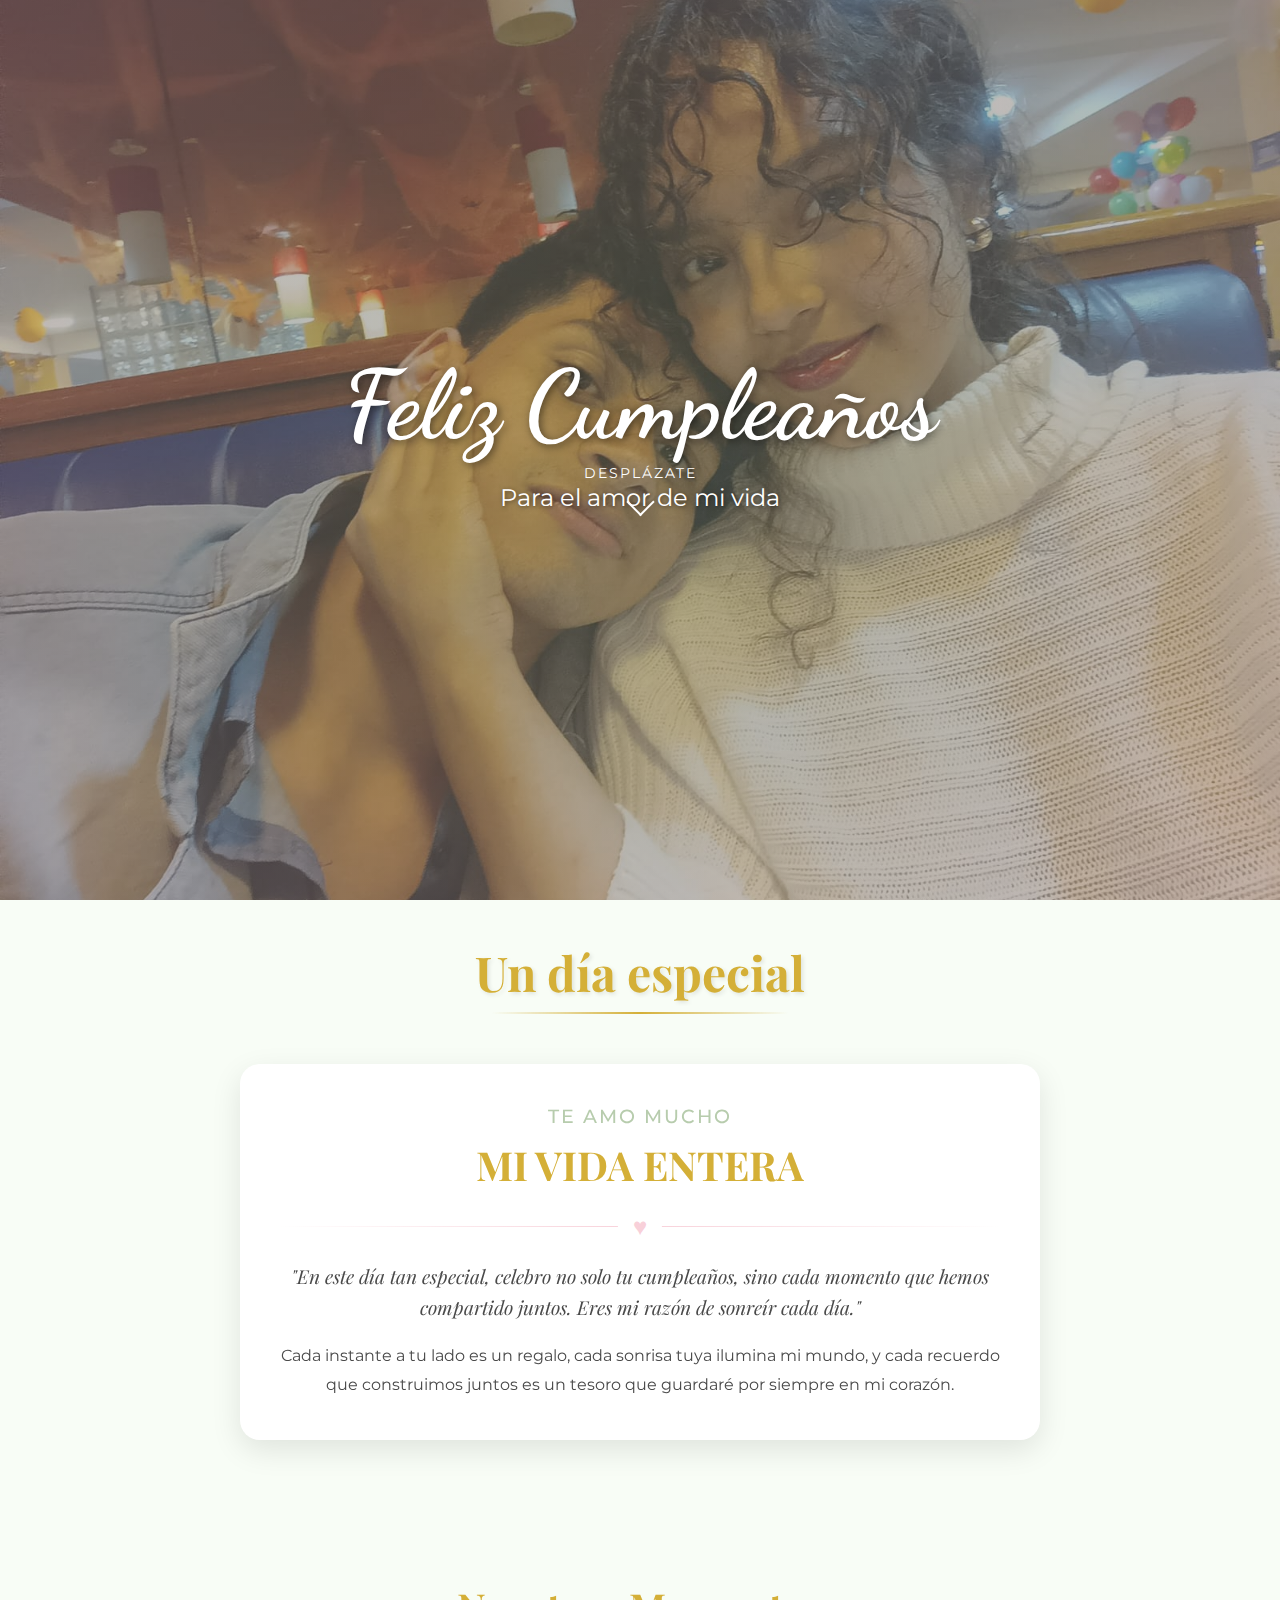
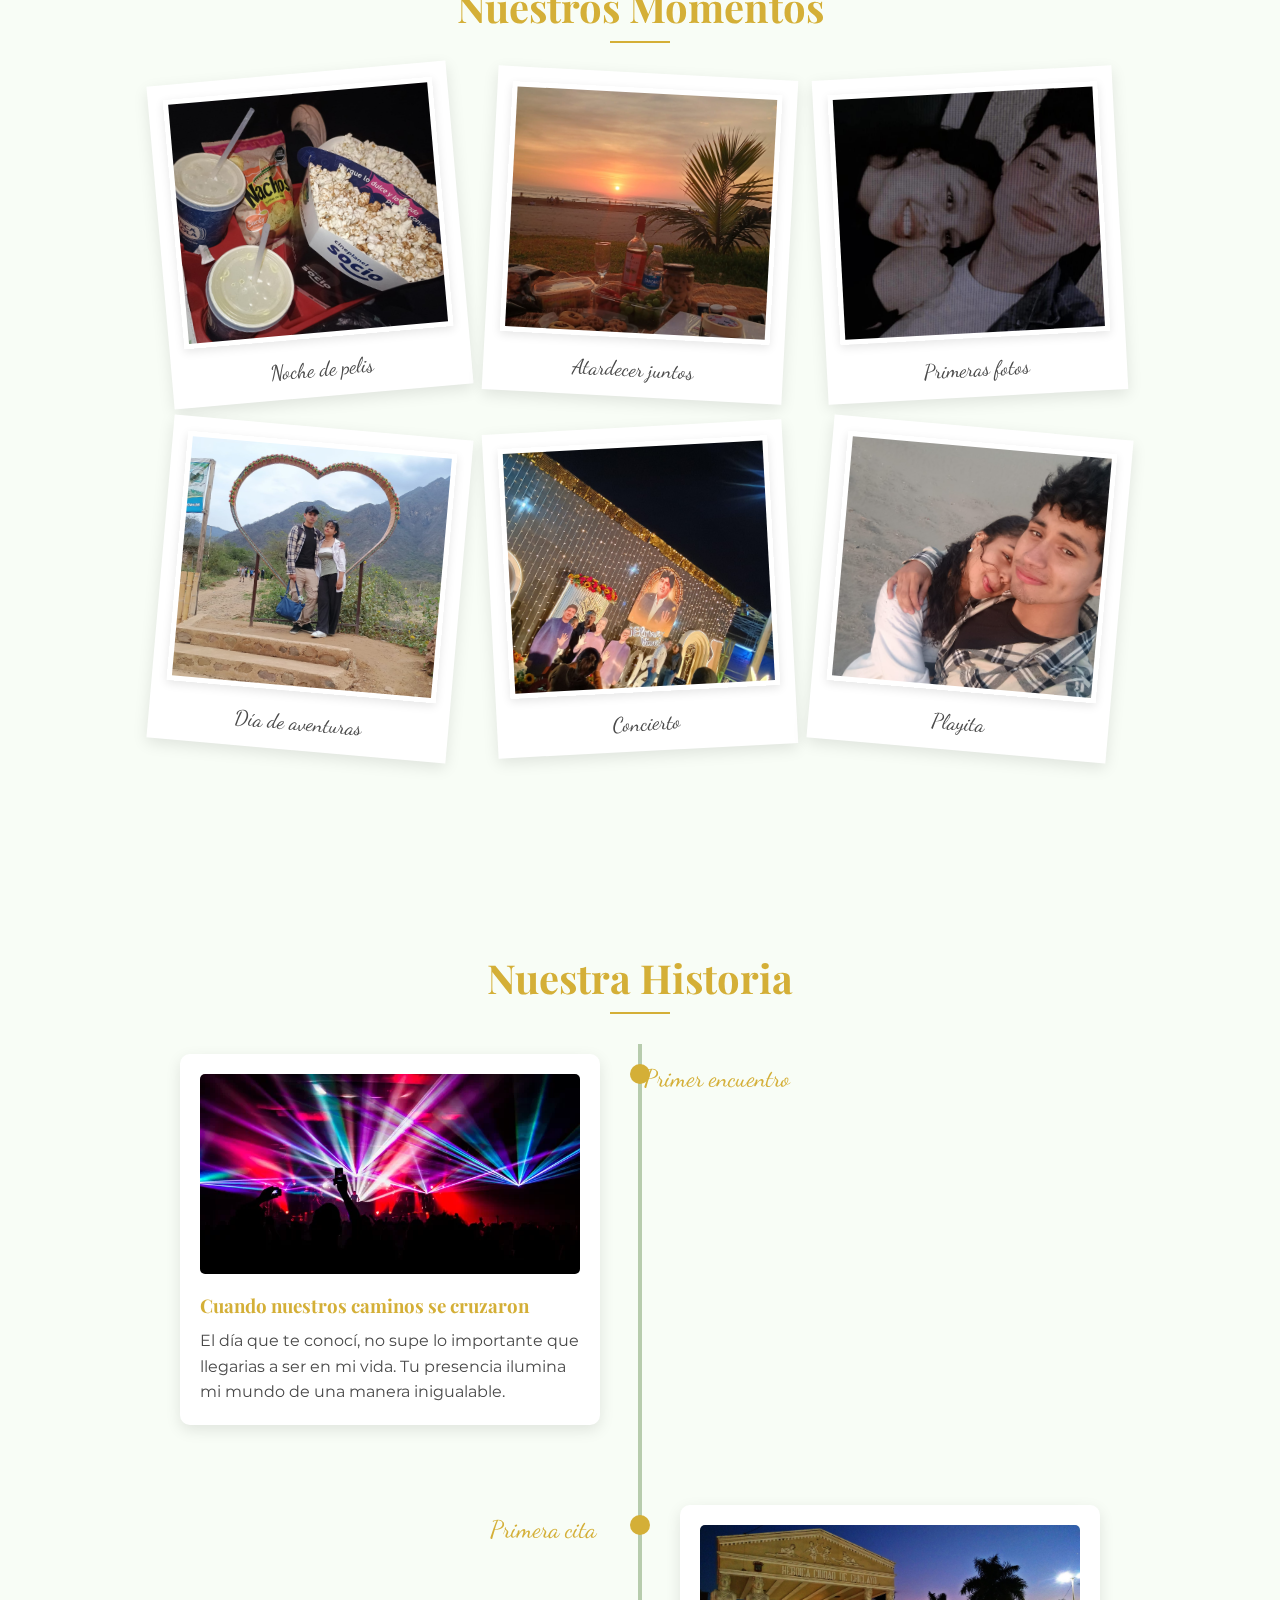
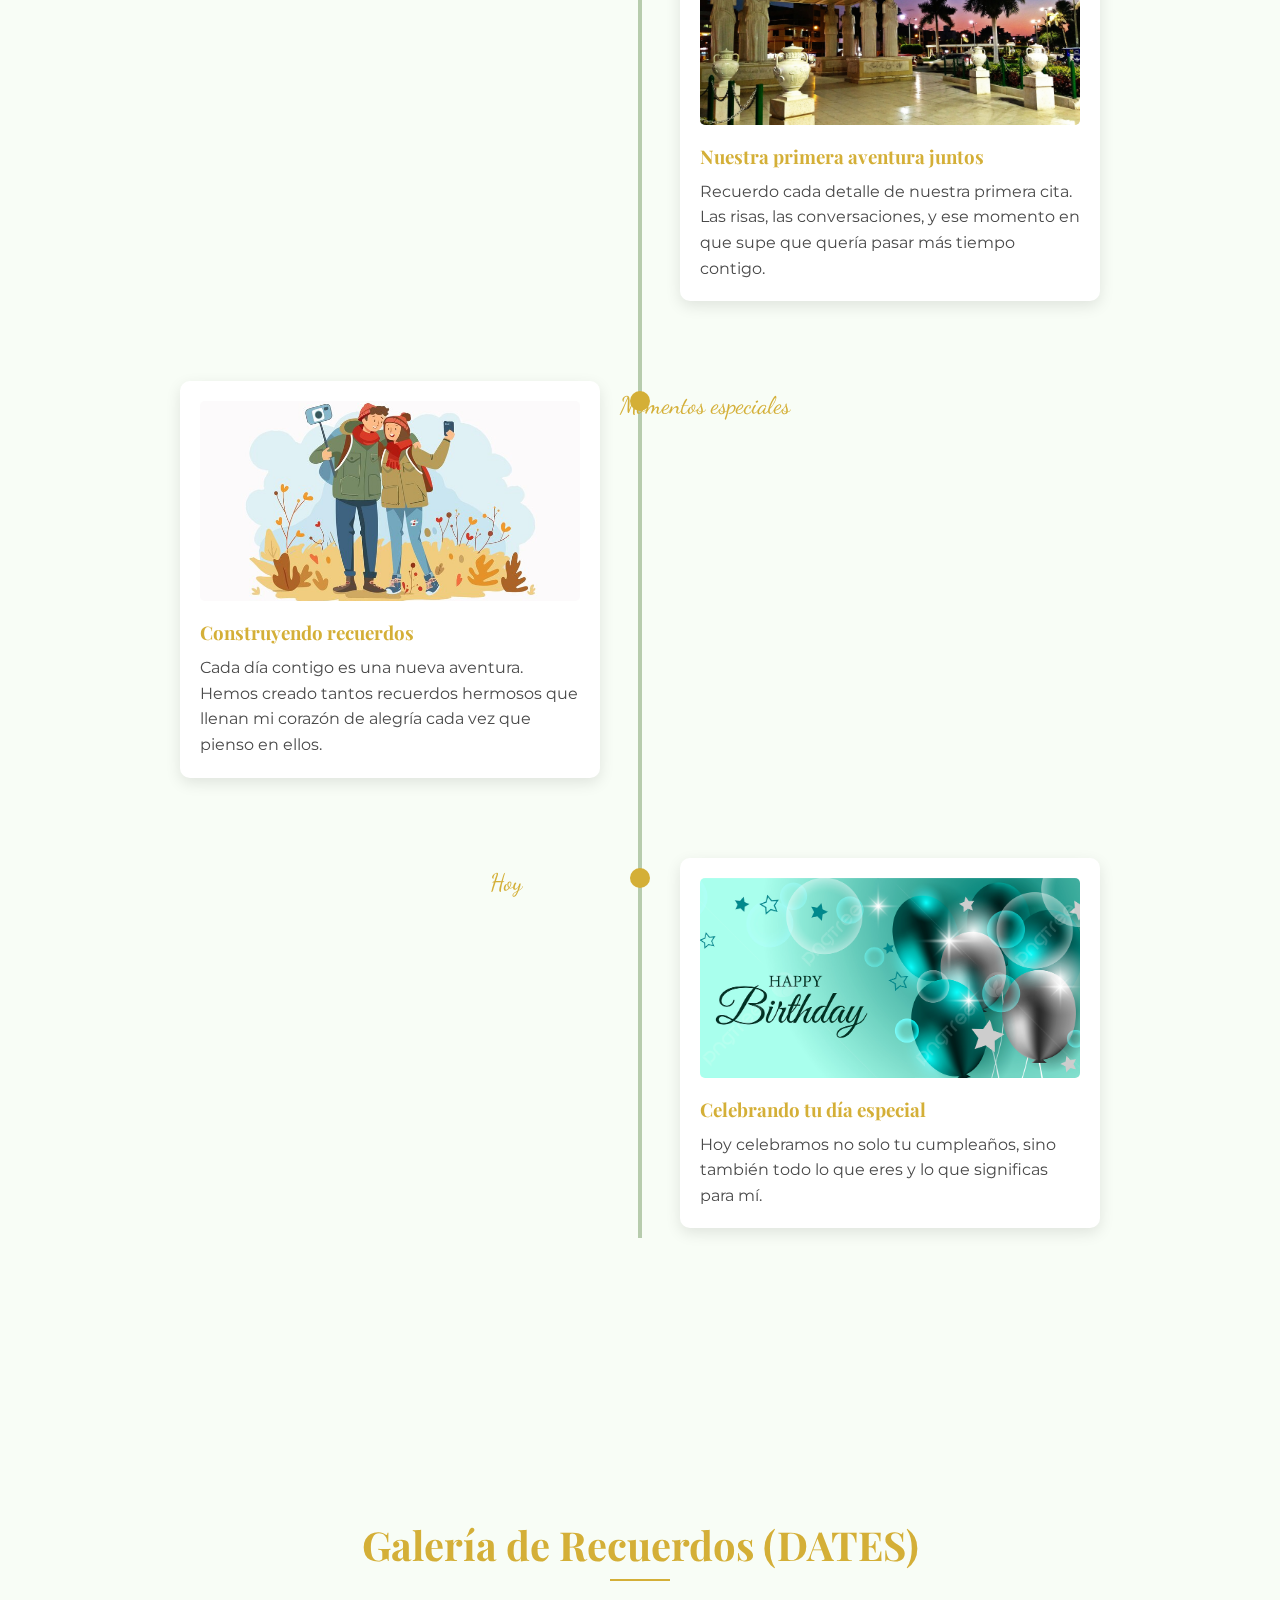
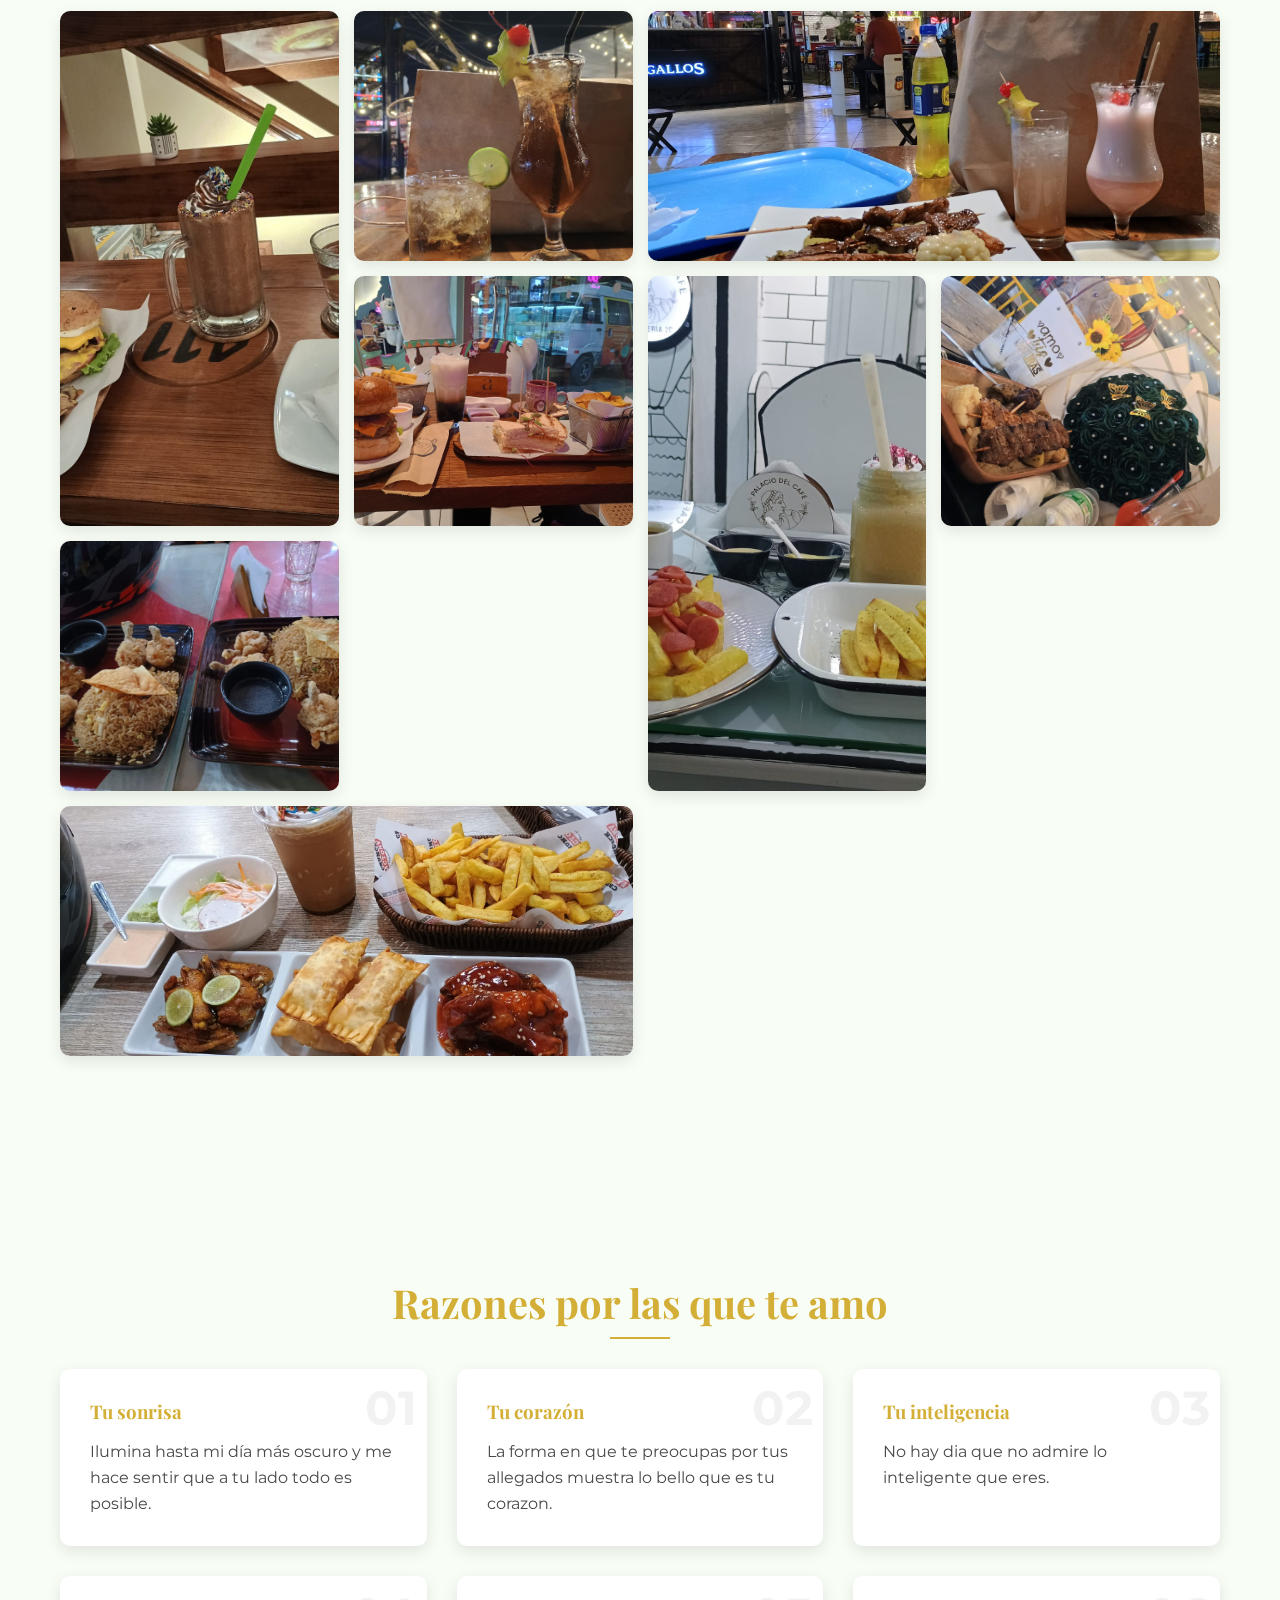
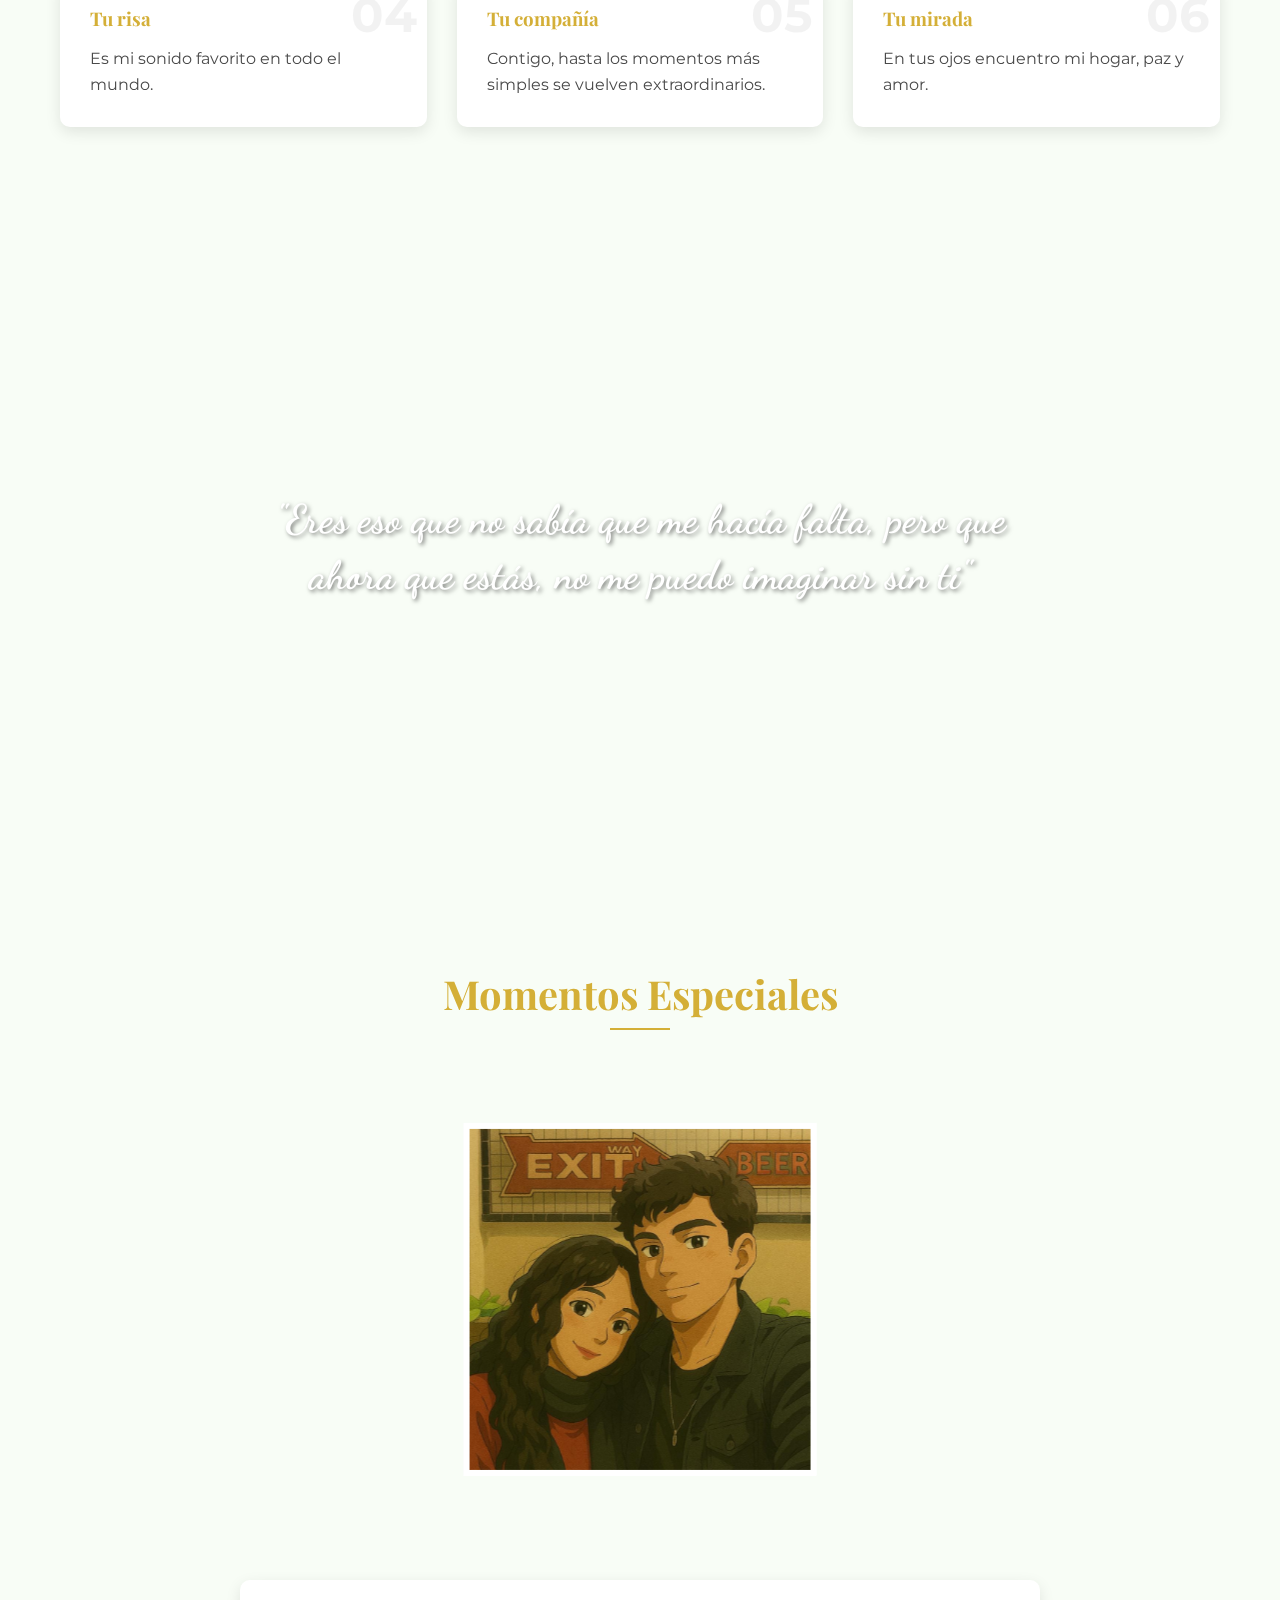
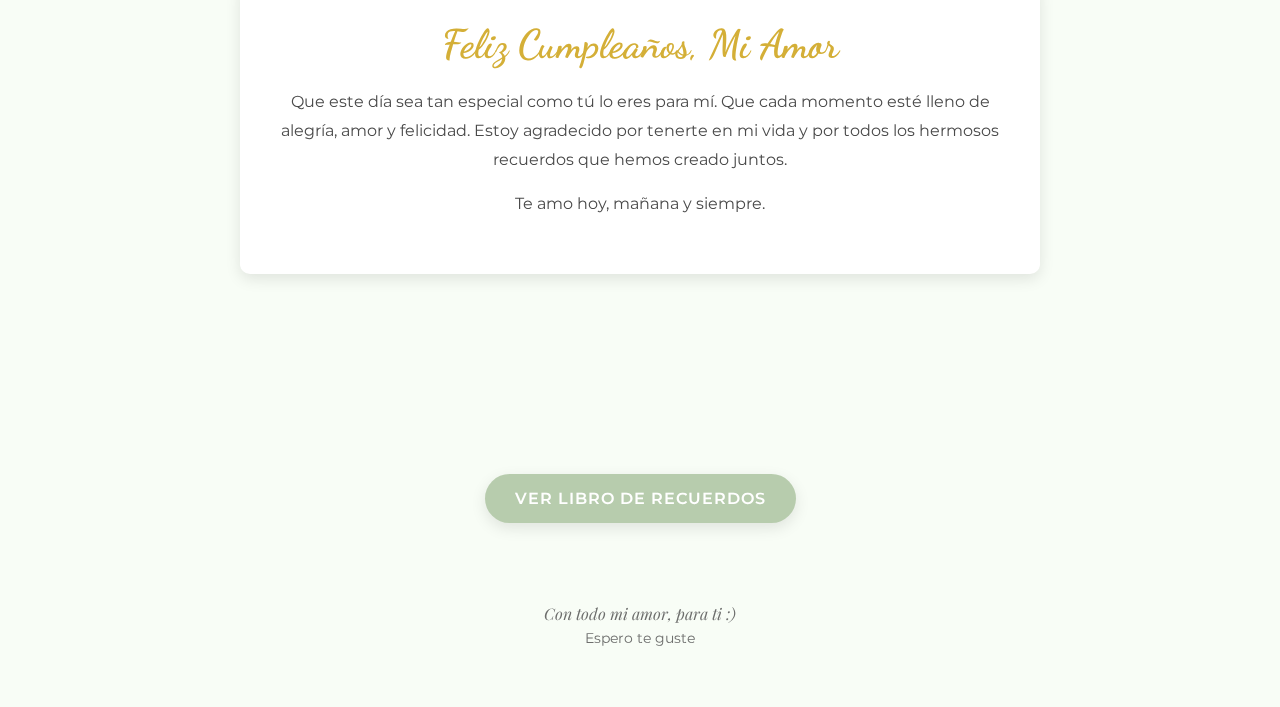
<file: index.html>
<!DOCTYPE html>
<html lang="es">
<head>
  <meta charset="UTF-8">
  <meta name="viewport" content="width=device-width, initial-scale=1.0">
  <title>Feliz Cumpleaños</title>
  <link rel="stylesheet" href="p.css">
  <link href="https://fonts.googleapis.com/css2?family=Playfair+Display:wght@400;500;600;700&display=swap" rel="stylesheet">
  <link href="https://fonts.googleapis.com/css2?family=Montserrat:wght@300;400;500;600&display=swap" rel="stylesheet">
  <link href="https://fonts.googleapis.com/css2?family=Dancing+Script:wght@400;700&display=swap" rel="stylesheet">
</head>
<body>
  <div class="particles"></div>
  
  <!-- Hero Section -->
  <section class="hero">
    <div class="hero-content">
      <h1 class="hero-title">Feliz Cumpleaños</h1>
      <p class="hero-subtitle">Para el amor de mi vida</p>
      <div class="scroll-indicator">
        <span>Desplázate</span>
        <div class="scroll-arrow"></div>
      </div>
    </div>
  </section>
  
  <!-- Main Content -->
  <div class="container">
    <header>
      <div class="flower-decoration left">
        <div class="flower"></div>
        <div class="flower"></div>
        <div class="flower"></div>
      </div>
      <h2 class="title">Un día especial</h2>
      <div class="flower-decoration right">
        <div class="flower"></div>
        <div class="flower"></div>
        <div class="flower"></div>
      </div>
    </header>
    
    <main>
      <div class="message-container">
        <div class="message">
          <p class="greeting">TE AMO MUCHO</p>
          <h2 class="name">MI VIDA ENTERA</h2>
          <div class="divider">
            <span class="heart">♥</span>
          </div>
          <p class="quote">
            "En este día tan especial, celebro no solo tu cumpleaños, sino cada momento que hemos compartido juntos. Eres mi razón de sonreír cada día."
          </p>
          <p class="personal-message">
            Cada instante a tu lado es un regalo, cada sonrisa tuya ilumina mi mundo, y cada recuerdo que construimos juntos es un tesoro que guardaré por siempre en mi corazón.
          </p>
        </div>
      </div>
      
      <!-- Floating Photos Section -->
      <section class="floating-photos">
        <h2 class="section-title">Nuestros Momentos</h2>
        <div class="photos-container">
          <div class="photo-item floating" style="--delay: 0s; --rotation: -5deg;">
            <img src="imagenes/pelis.jpeg" alt="Momento especial 1" class="photo-img">
            <p class="photo-caption">Noche de pelis</p>
          </div>
          <div class="photo-item floating" style="--delay: 0.5s; --rotation: 3deg;">
            <img src="imagenes/atardecer.jpeg" alt="Momento especial 2" class="photo-img">
            <p class="photo-caption">Atardecer juntos</p>
          </div>
          <div class="photo-item floating" style="--delay: 1s; --rotation: -3deg;">
            <img src="imagenes/cena.jpeg" alt="Momento especial 3" class="photo-img">
            <p class="photo-caption">Primeras fotos</p>
          </div>
          <div class="photo-item floating" style="--delay: 1.5s; --rotation: 5deg;">
            <img src="imagenes/aventuras.jpeg" alt="Momento especial 4" class="photo-img">
            <p class="photo-caption">Día de aventuras</p>
          </div>
          <div class="photo-item floating" style="--delay: 1s; --rotation: -3deg;">
            <img src="imagenes/concierto.jpeg" alt="Momento especial 3" class="photo-img">
            <p class="photo-caption">Concierto</p>
          </div>
          <div class="photo-item floating" style="--delay: 1.5s; --rotation: 5deg;">
            <img src="imagenes/playa.png" alt="Momento especial 4" class="photo-img">
            <p class="photo-caption">Playita</p>
          </div>
        </div>
      </section>
      
      <!-- Timeline Section -->
      <section class="timeline-section">
        <h2 class="section-title">Nuestra Historia</h2>
        <div class="timeline">
          <div class="timeline-item">
            <div class="timeline-dot"></div>
            <div class="timeline-date">Primer encuentro</div>
            <div class="timeline-content">
              <img src="imagenes/fiesta.jpg" alt="Primer encuentro" class="timeline-img">
              <h3>Cuando nuestros caminos se cruzaron</h3>
              <p>El día que te conocí, no supe lo importante que llegarias a ser en mi vida. Tu presencia ilumina mi mundo de una manera inigualable.</p>
            </div>
          </div>
          
          <div class="timeline-item">
            <div class="timeline-dot"></div>
            <div class="timeline-date">Primera cita</div>
            <div class="timeline-content">
              <img src="imagenes/musas.jpg" alt="Primera cita" class="timeline-img">
              <h3>Nuestra primera aventura juntos</h3>
              <p>Recuerdo cada detalle de nuestra primera cita. Las risas, las conversaciones, y ese momento en que supe que quería pasar más tiempo contigo.</p>
            </div>
          </div>
          
          <div class="timeline-item">
            <div class="timeline-dot"></div>
            <div class="timeline-date"> Momentos especiales</div>
            <div class="timeline-content">
              <img src="imagenes/aventura.jpg" alt="Momentos especiales" class="timeline-img">
              <h3>Construyendo recuerdos</h3>
              <p>Cada día contigo es una nueva aventura. Hemos creado tantos recuerdos hermosos que llenan mi corazón de alegría cada vez que pienso en ellos.</p>
            </div>
          </div>
          
          <div class="timeline-item">
            <div class="timeline-dot"></div>
            <div class="timeline-date">Hoy</div>
            <div class="timeline-content">
              <img src="imagenes/cumple.jpg" alt="Celebración" class="timeline-img">
              <h3>Celebrando tu día especial</h3>
              <p>Hoy celebramos no solo tu cumpleaños, sino también todo lo que eres y lo que significas para mí.</p>
            </div>
          </div>
        </div>
      </section>
      
      <!-- Photo Gallery -->
      <section class="gallery-section">
        <h2 class="section-title">Galería de Recuerdos (DATES)</h2>
        <div class="gallery">
          <div class="gallery-item">
            <img src="imagenes/date1.jpeg" alt="Recuerdo 1" class="gallery-img">
          </div>
          <div class="gallery-item">
            <img src="imagenes/date2.jpeg" alt="Recuerdo 2" class="gallery-img">
          </div>
          <div class="gallery-item">
            <img src="imagenes/date3.jpeg" alt="Recuerdo 3" class="gallery-img">
          </div>
          <div class="gallery-item">
            <img src="imagenes/date4.jpeg" alt="Recuerdo 4" class="gallery-img">
          </div>
          <div class="gallery-item">
            <img src="imagenes/date5.jpeg" alt="Recuerdo 5" class="gallery-img">
          </div>
          <div class="gallery-item">
            <img src="imagenes/date6.jpeg" alt="Recuerdo 6" class="gallery-img">
          </div>
          <div class="gallery-item">
            <img src="imagenes/date7.jpeg" alt="Recuerdo 7" class="gallery-img">
          </div>
          <div class="gallery-item">
            <img src="imagenes/date8.jpeg" alt="Recuerdo 8" class="gallery-img">
          </div>
        </div>
      </section>
      
      <!-- Reasons Section -->
      <section class="reasons-section">
        <h2 class="section-title">Razones por las que te amo</h2>
        <div class="reasons-container">
          <div class="reason-card">
            <div class="reason-number">01</div>
            <h3>Tu sonrisa</h3>
            <p>Ilumina hasta mi día más oscuro y me hace sentir que a tu lado todo es posible.</p>
          </div>
          <div class="reason-card">
            <div class="reason-number">02</div>
            <h3>Tu corazón</h3>
            <p>La forma en que te preocupas por tus allegados muestra lo bello que es tu corazon.</p>
          </div>
          <div class="reason-card">
            <div class="reason-number">03</div>
            <h3>Tu inteligencia</h3>
            <p>No hay dia que no admire lo inteligente que eres.</p>
          </div>
          <div class="reason-card">
            <div class="reason-number">04</div>
            <h3>Tu risa</h3>
            <p>Es mi sonido favorito en todo el mundo.</p>
          </div>
          <div class="reason-card">
            <div class="reason-number">05</div>
            <h3>Tu compañía</h3>
            <p>Contigo, hasta los momentos más simples se vuelven extraordinarios.</p>
          </div>
          <div class="reason-card">
            <div class="reason-number">06</div>
            <h3>Tu mirada</h3>
            <p>En tus ojos encuentro mi hogar, paz y amor.</p>
          </div>
        </div>
      </section>
      
      <!-- Parallax Quote Section -->
      <section class="parallax-section">
        <div class="parallax-content">
          <h2 class="parallax-quote">"Eres eso que no sabía que me hacía falta, pero que ahora que estás, no me puedo imaginar sin ti"</h2>
        </div>
      </section>
      
      <!-- Rotating Photo Cube -->
      <section class="cube-section">
        <h2 class="section-title">Momentos Especiales</h2>
        <div class="scene"><br><br><br><br> 
          <div class="cube">
            <div class="cube-face front">
              <img src="imagenes/git1.jpeg" alt="Momento 1">
            </div>
            <div class="cube-face back">
              <img src="imagenes/git2.jpeg" alt="Momento 2">
            </div>
            <div class="cube-face right">
              <img src="imagenes/git3.jpeg" alt="Momento 3">
            </div>
            <div class="cube-face left">
              <img src="imagenes/git4.jpeg"Momento 4">
            </div>
            <div class="cube-face top">
              <img src="imagenes/git5.png" alt="Momento 5">
            </div>
            <div class="cube-face bottom">
              <img src="imagenes/git6.png" alt="Momento 6">
            </div>
          </div>
        </div>
      </section>
      
      <!-- Final Message -->
      <section class="final-message">
        <div class="message-box">
          <h2>Feliz Cumpleaños, Mi Amor</h2>
          <p>Que este día sea tan especial como tú lo eres para mí. Que cada momento esté lleno de alegría, amor y felicidad. Estoy agradecido por tenerte en mi vida y por todos los hermosos recuerdos que hemos creado juntos.</p>
          <p>Te amo hoy, mañana y siempre.</p>
        </div>
      </section>
      
      <div class="button-container">
        <a href="libro.html"><button class="memory-book-button">VER LIBRO DE RECUERDOS</button></a>
      </div>
    </main>
    
    <footer>
      <p class="footer-text">Con todo mi amor, para ti :)</p>
      <p class="date">Espero te guste</p>
    </footer>
  </div>
  
  <script src="p.js"></script>
</body>
</html>
</file>
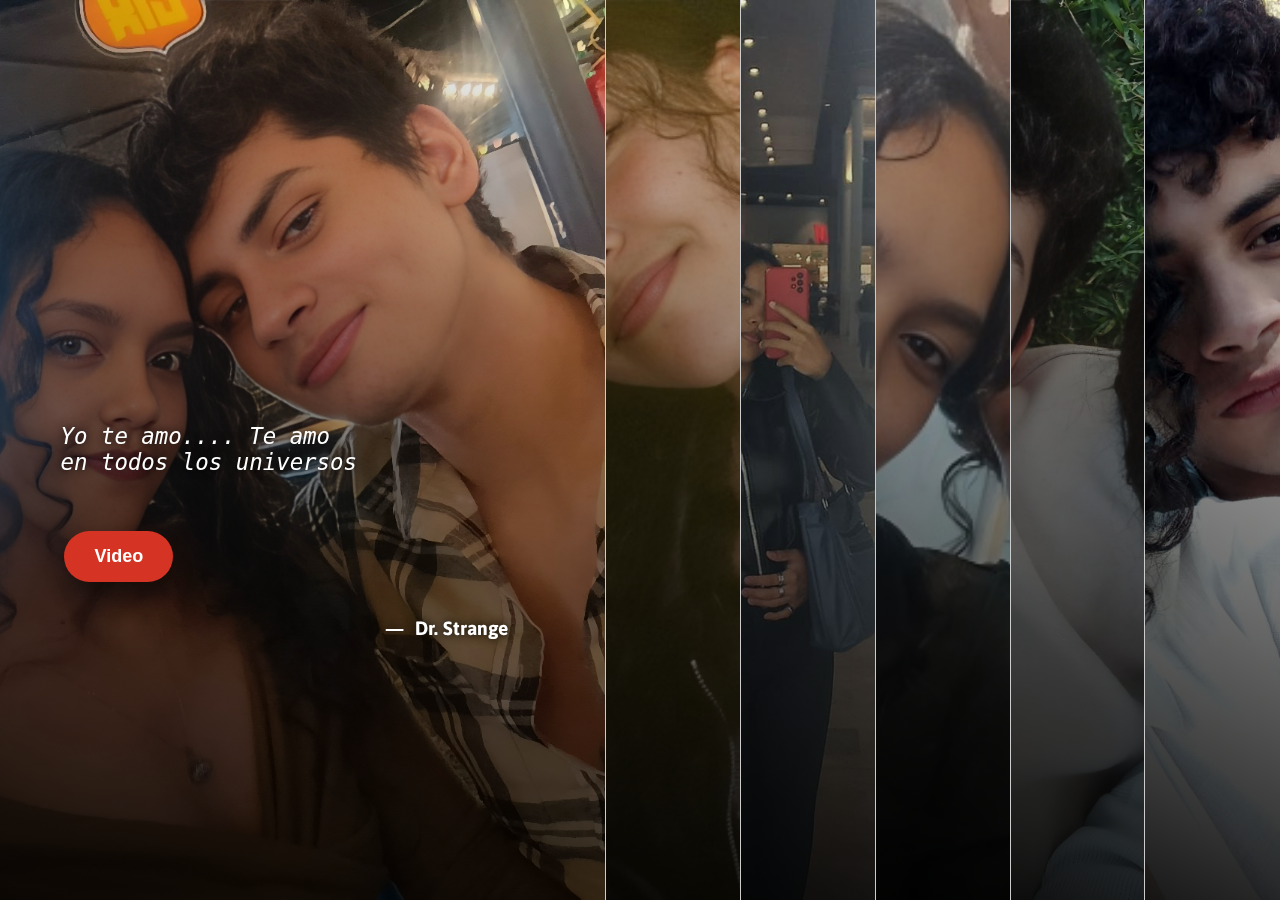
<file: WEB/index.html>
<!DOCTYPE html>
<html lang="es">
<head>
    <meta charset="UTF-8">
    <meta name="viewport" content="width=device-width, initial-scale=1.0">
    <title>TE AMO</title>
    <link rel="stylesheet" href="css/index.css">

    <style>
        .modal {
            display: none; /* Oculto por defecto */
            position: fixed; /* Fijo */
            z-index: 1000; /* Sobre otros elementos */
            left: 0;
            top: 0;
            width: 100%; /* Ancho completo */
            height: 100%; /* Altura completa */
            overflow: auto; /* Habilita desplazamiento si es necesario */
            background-color: rgba(0, 0, 0, 0.6); /* Fondo oscuro */
            justify-content: center; /* Centra horizontalmente */
            align-items: center; /* Centra verticalmente */
        }

        .modal-content {
    background-color: white; /* Fondo blanco */
    border-radius: 8px; /* Bordes redondeados */
    padding: 20px;
    width: 80vw; /* 80% del ancho de la ventana */
    max-width: 800px; /* Ancho máximo */
    height: auto; /* Ajusta automáticamente la altura */
    max-height: 80vh; /* Altura máxima */
    overflow: hidden; /* Oculta el desbordamiento */
    box-shadow: 0 4px 20px rgba(0, 0, 0, 0.3); /* Sombra */
    display: flex; /* Flexbox para centrar contenido */
    flex-direction: column; /* Orientación vertical */
    justify-content: center; /* Centrar verticalmente */
    align-items: center; /* Centrar horizontalmente */
}

.modal-body {
    width: 100%; /* Asegura que el cuerpo del modal ocupe el 100% */
}

video {
    width: 80%; /* Ancho del video ocupa el 100% del modal */
    height: auto; /* Altura automática para mantener la proporción */
}


        .modal-header {
            display: flex;
            justify-content: space-between;
            align-items: center;
        }
        
        .close {
            cursor: pointer;
            font-size: 24px; /* Tamaño del icono de cerrar */
        }

        video {
            width: 100%; /* Ancho del video */
            height: auto; /* Altura automática */
        }
    </style>
    
</head>
<body>
    <div class="container">
        <div class="item">
            <div class="quote">
                <pre><p>Yo te amo.... Te amo en todos los universos</pre><span>Dr. Strange</span></p>
                <button class="videoBtn" data-video="videos/video1.mp4">Video</button>
            </div>
        </div>
        <div class="item">
            <div class="quote">
                <pre><p>Solo quiero que estés bien y ya</pre><span>Loki</span></p>
                <button class="videoBtn" data-video="videos/video2.mp4">Video</button>
            </div>
        </div>
        <div class="item">
            <div class="quote">
                <pre><p>Porque te amo, siempre te he amado</pre><span>Thor</span></p>
                <button class="videoBtn" data-video="videos/video3.mp4">Video</button>
            </div>
        </div>
        <div class="item">
            <div class="quote">
                <pre><p>Yo te amo 3 millones</pre><span>Tony Stark</span></p>
                <button class="videoBtn" data-video="videos/video4.mp4">Video</button>
            </div>
        </div>
        <div class="item">
            <div class="quote">
                <pre><p>Nunca dejaría a mi hermosa chica</pre><span>Capitán América</span></p>
                <button class="videoBtn" data-video="videos/video5.mp4">Video</button>
            </div>
        </div>
        <div class="item">
            <div class="quote">
                <pre><p>Tú eres mi camino y siempre vas a ser mi camino</pre><span>Peter Parker</span></p>
                <button class="videoBtn" data-video="videos/video6.mp4">Video</button>
            </div>
        </div>
    </div>

   <!-- Modal -->
   <div class="modal" id="videoModal">
        <div class="modal-content">
            <div class="modal-header">
                <h5 class="modal-title" id="videoModalLabel">TE AMOOOOOOOO MUCHOOOOOO</h5>
                <span  id="closeModal"></span>
            </div>
            <div class="modal-body">
                <video id="videoPlayer" controls autoplay>
                    <source id="videoSource" src="" type="video/mp4">
                    Tu navegador no soporta video.
                </video>
            </div>
        </div>
    </div>

    <script>
        const modal = document.getElementById("videoModal");
        const videoPlayer = document.getElementById("videoPlayer");
        const videoSource = document.getElementById("videoSource");
        const closeModal = document.getElementById("closeModal");

        document.querySelectorAll('.videoBtn').forEach(button => {
            button.onclick = function() {
                const videoPath = this.getAttribute('data-video');
                videoSource.src = videoPath;
                videoPlayer.load(); // Cargar el nuevo video
                modal.style.display = "flex"; // Mostrar el modal
            };
        });

        closeModal.onclick = function() {
            modal.style.display = "none"; // Cerrar el modal
            videoPlayer.pause(); // Pausar el video al cerrar
            videoSource.src = ""; // Limpiar la fuente del video
        };

        window.onclick = function(event) {
            if (event.target == modal) {
                modal.style.display = "none"; // Cerrar el modal al hacer clic fuera
                videoPlayer.pause(); // Pausar el video al cerrar
                videoSource.src = ""; // Limpiar la fuente del video
            }
        };
    </script>

    <script src="https://code.jquery.com/jquery-3.5.1.slim.min.js"></script>
    <script src="https://cdn.jsdelivr.net/npm/@popperjs/core@2.9.3/dist/umd/popper.min.js"></script>
    <script src="https://stackpath.bootstrapcdn.com/bootstrap/4.5.2/js/bootstrap.min.js"></script>

</body>
</html>
</file>
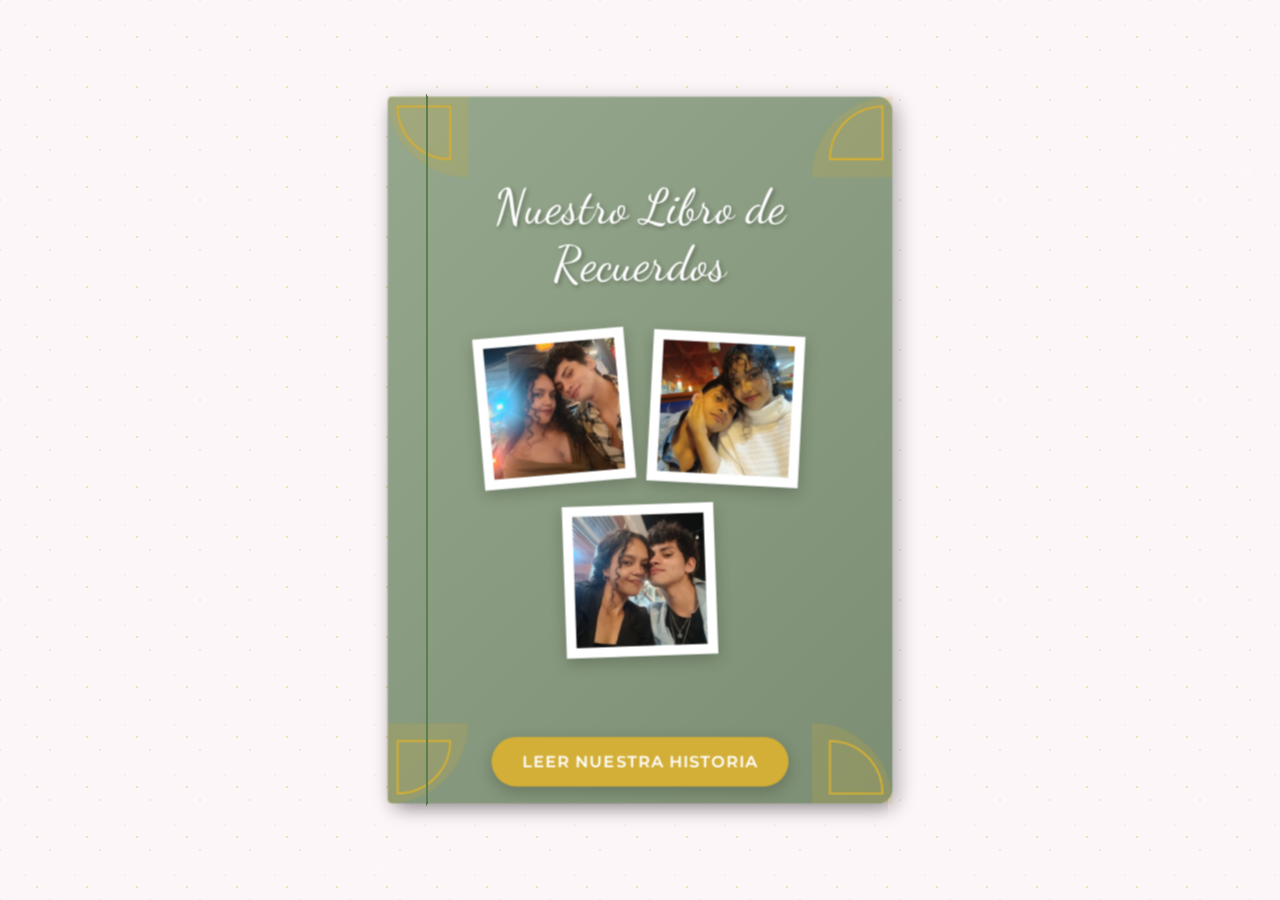
<file: libro.html>
<!DOCTYPE html>
<html lang="es">
<head>
  <meta charset="UTF-8">
  <meta name="viewport" content="width=device-width, initial-scale=1.0">
  <title>Nuestro Libro de Recuerdos</title>
  <link rel="stylesheet" href="libro.css">
  <link href="https://fonts.googleapis.com/css2?family=Playfair+Display:wght@400;500;600;700&display=swap" rel="stylesheet">
  <link href="https://fonts.googleapis.com/css2?family=Montserrat:wght@300;400;500;600&display=swap" rel="stylesheet">
  <link href="https://fonts.googleapis.com/css2?family=Dancing+Script:wght@400;700&display=swap" rel="stylesheet">
</head>
<body>
  <div class="particles"></div>
  
  <div class="container">
    <div class="book-container">
      <!-- Libro cerrado (portada) -->
      <div class="book closed" id="book-cover">
        <div class="book-cover">
          <div class="cover-title">Nuestro Libro de Recuerdos</div>
          
          <div class="cover-photos">
            <div class="photo-frame" style="transform: rotate(-5deg);">
              <img src="imagenes/libro1.jpeg" alt="Foto 1">
            </div>
            <div class="photo-frame" style="transform: rotate(3deg);">
              <img src="imagenes/fondo.jpeg" alt="Foto 2">
            </div>
            <div class="photo-frame" style="transform: rotate(-2deg);">
              <img src="imagenes/libro2.jpg" alt="Foto 3">
            </div>
          </div>
          
          <div class="cover-button">
            <button id="open-book">LEER NUESTRA HISTORIA</button>
          </div>
          
          <div class="cover-decoration">
            <div class="corner-decoration top-left"></div>
            <div class="corner-decoration top-right"></div>
            <div class="corner-decoration bottom-left"></div>
            <div class="corner-decoration bottom-right"></div>
          </div>
        </div>
        
        <div class="book-spine"></div>
        <div class="book-back"></div>
      </div>
      
      <!-- Libro abierto (contenido) -->
      <div class="book-open hidden" id="book-content">
        <div class="book-controls">
          <button id="prev-btn" disabled>Anterior</button>
          <div class="page-indicator">
            Página <span id="current-page">1</span> de <span id="total-pages">6</span>
          </div>
          <button id="next-btn">Siguiente</button>
        </div>
        
        <div class="book-content">
          <!-- El contenido de las páginas se cargará dinámicamente -->
        </div>
      </div>
    </div>
  </div>
  
  <!-- Plantillas para las páginas del libro -->
  <template id="page1-template">
    <div class="page-wrapper">
      <div class="page">
        <div class="page-left">
          <h2 class="page-title">"Hicimos lo más difícil, encontrarnos entre todo el mundo"</h2>
          <div class="globe-container">
            <div class="globe"></div>
            <div class="heart-marker"></div>
          </div>
        </div>
        <div class="page-right">
          <div class="photo-grid">
            <div class="photo-item"><img src="imagenes/a.jpeg" alt="Foto 1"></div>
            <div class="photo-item"><img src="imagenes/b.jpeg" alt="Foto 2"></div>
            <div class="photo-item"><img src="imagenes/c.jpeg" alt="Foto 3"></div>
            <div class="photo-item"><img src="imagenes/d.jpeg" alt="Foto 4"></div>
            <div class="photo-item"><img src="imagenes/e.jpeg" alt="Foto 5"></div>
            <div class="photo-item"><img src="imagenes/f.jpeg" alt="Foto 6"></div>
            <div class="photo-item"><img src="imagenes/g.jpeg" alt="Foto 7"></div>
            <div class="photo-item"><img src="imagenes/h.jpeg" alt="Foto 8"></div>
            <div class="photo-item"><img src="imagenes/i.jpeg" alt="Foto 9"></div>
            <div class="photo-item"><img src="imagenes/j.jpeg" alt="Foto 10"></div>
            <div class="photo-item"><img src="imagenes/k.jpeg" alt="Foto 11"></div>
            <div class="photo-item"><img src="imagenes/l.jpeg" alt="Foto 12"></div>
          </div>
        </div>
      </div>
    </div>
  </template>
  
  <template id="page2-template">
    <div class="page-wrapper">
      <div class="page">
        <div class="page-left">
          <h2 class="page-title">Nuestras primeras salidas</h2>
          <div class="memory-list">
            <div class="memory-item">
              <div class="memory-photo">
                <img src="imagenes/cena.jpeg" alt="Primera foto">
              </div>
              <div class="memory-text">
                <h3>Primera foto :)</h3>
                <p>Una de nuestras primeras fotos.</p>
              </div>
            </div>
            <div class="memory-item">
              <div class="memory-photo">
                <img src="imagenes/viaje.jpeg" alt="Nuestro paseo">
              </div>
              <div class="memory-text">
                <h3>Nuestro paseo</h3>
                <p>Nuestro primer viaje largo :).</p>
              </div>
            </div>
            <div class="memory-item">
              <div class="memory-photo">
                <img src="imagenes/date6.jpeg" alt="Día especial">
              </div>
              <div class="memory-text">
                <h3>Primer aniversario</h3>
                <p>Celebrando nuestro primer año.</p>
              </div>
            </div>
          </div>
        </div>
        <div class="page-right">
          <div class="photo-grid-large">
            <div class="photo-item-large"><img src="imagenes/c.jpeg" alt="Recuerdo 1"></div>
            <div class="photo-item-large"><img src="imagenes/f2.jpeg" alt="Recuerdo 2"></div>
            <div class="photo-item-large"><img src="imagenes/f3.jpeg" alt="Recuerdo 3"></div>
            <div class="photo-item-large"><img src="imagenes/f4.jpeg" alt="Recuerdo 4"></div>
            <div class="photo-item-large"><img src="imagenes/f5.jpeg" alt="Recuerdo 5"></div>
            <div class="photo-item-large"><img src="imagenes/playa.png" alt="Recuerdo 6"></div>
          </div>
        </div>
      </div>
    </div>
  </template>
  
  <template id="page3-template">
    <div class="page-wrapper">
      <div class="page">
        <div class="page-left">
          <div class="full-page-photo">
            <img src="imagenes/pequeño.jpg" alt="Momento especial">
          </div>
        </div>
        <div class="page-right">
          <div class="full-page-photo">
            <img src="imagenes/pequeña.jpeg" alt="Recuerdo inolvidable">
          </div>
        </div>
      </div>
    </div>
  </template>
  
  <template id="page4-template">
    <div class="page-wrapper">
      <div class="page">
        <div class="page-left">
          <h2 class="page-title">Crucigrama</h2>
          <div id="crossword-grid" class="crossword-grid"></div>
        </div>
        <div class="page-right">
          <h3 class="page-subtitle">¡Completa el crucigrama!</h3>
          <p class="page-description">Cada respuesta correcta revela un poco más de nuestra historia juntos.</p>
          <div id="crossword-questions" class="crossword-questions"></div>
        </div>
      </div>
    </div>
  </template>
  
  <template id="page5-template">
    <div class="page-wrapper">
      <div class="page">
        <div class="page-left">
          <h2 class="page-title">Sopa de Letras</h2>
          <div id="wordsearch-grid" class="wordsearch-grid"></div>
          <div id="wordsearch-words" class="wordsearch-words"></div>
        </div>
        <div class="page-right">
          <div class="photo-grid-medium">
            <div class="photo-item-medium"><img src="imagenes/garden.jpeg" alt="Foto 1"></div>
            <div class="photo-item-medium"><img src="imagenes/atardecer.jpeg" alt="Foto 2"></div>
            <div class="photo-item-medium"><img src="imagenes/fexticun.jpeg" alt="Foto 3"></div>
            <div class="photo-item-medium"><img src="imagenes/happyland.jpeg" alt="Foto 4"></div>
            <div class="photo-item-medium"><img src="imagenes/teatro.jpeg" alt="Foto 5"></div>
          </div>
        </div>
      </div>
    </div>
  </template>
  
  <template id="page6-template">
    <div class="page-wrapper">
      <div class="page">
        <div class="page-left">
          <div class="birthday-message">
            <h2>Feliz Cumpleaños</h2>
            <p>En este día tan especial, quiero celebrar no solo tu cumpleaños, sino también todo lo que eres y lo que significas para mí.</p>
            <p>Cada momento contigo es un regalo, cada sonrisa un tesoro, y cada recuerdo una joya que guardaré por siempre.</p>
            <p class="love-message">Te amo con todo mi corazón.</p>
          </div>
        </div>
        <div class="page-right">
          <div class="final-message">
            <h2>TO BE CONTINUED...</h2>
            <p>Nuestra historia apenas comienza...</p>
          </div>
        </div>
      </div>
    </div>
  </template>
  
  <script src="libro.js"></script>
</body>
</html>
</file>
<file: p.css>
/* Base styles */
* {
    margin: 0;
    padding: 0;
    box-sizing: border-box;
  }
  
  :root {
    --primary-color: #f8d0d9;
    --secondary-color: #b7ccad;
    --accent-color: #d4af37;
    --text-color: #4a4a4a;
    --light-color: #ffffff;
    --background-color: #f8fdf6;
    --dark-accent: #8a6d3b;
  }
  
  body {
    font-family: "Montserrat", sans-serif;
    background-color: var(--background-color);
    color: var(--text-color);
    overflow-x: hidden;
  }
  
  .container {
    max-width: 1200px;
    margin: 0 auto;
    padding: 40px 20px;
    position: relative;
    z-index: 1;
  }
  
  /* Particles background */
  .particles {
    position: fixed;
    top: 0;
    left: 0;
    width: 100%;
    height: 100%;
    pointer-events: none;
    z-index: 0;
    background-image: radial-gradient(circle, var(--primary-color) 1px, transparent 1px),
      radial-gradient(circle, var(--secondary-color) 1px, transparent 1px),
      radial-gradient(circle, var(--accent-color) 1px, transparent 1px);
    background-size: 50px 50px;
    background-position: 0 0, 25px 25px, 12px 12px;
    opacity: 0.3;
  }
  
  /* Hero Section */
  .hero {
    height: 100vh;
    display: flex;
    align-items: center;
    justify-content: center;
    background-image: linear-gradient(rgba(0, 0, 0, 0.3), rgba(0, 0, 0, 0.3)), url('imagenes/fondo.jpeg');
    background-size: cover;
    background-position: center;
    background-attachment: fixed;
    position: relative;
    color: var(--light-color);
    text-align: center;
  }
  
  .hero::before {
    content: '';
    position: absolute;
    top: 0;
    left: 0;
    width: 100%;
    height: 100%;
    background: radial-gradient(circle, rgba(183, 204, 173, 0.3) 0%, rgba(248, 208, 217, 0.3) 100%);
  }
  
  .hero-content {
    position: relative;
    z-index: 1;
    max-width: 800px;
    padding: 0 20px;
  }
  
  .hero-title {
    font-family: "Dancing Script", cursive;
    font-size: 6rem;
    margin-bottom: 20px;
    text-shadow: 2px 2px 8px rgba(0, 0, 0, 0.5);
    animation: fadeInDown 1.5s ease-out;
  }
  
  .hero-subtitle {
    font-size: 1.5rem;
    margin-bottom: 40px;
    text-shadow: 1px 1px 4px rgba(0, 0, 0, 0.5);
    animation: fadeIn 2s ease-out;
  }
  
  .scroll-indicator {
    position: absolute;
    bottom: 40px;
    left: 50%;
    transform: translateX(-50%);
    display: flex;
    flex-direction: column;
    align-items: center;
    animation: fadeInUp 2s ease-out, bounce 2s infinite;
  }
  
  .scroll-indicator span {
    margin-bottom: 10px;
    font-size: 0.9rem;
    letter-spacing: 2px;
    text-transform: uppercase;
  }
  
  .scroll-arrow {
    width: 20px;
    height: 20px;
    border-right: 2px solid var(--light-color);
    border-bottom: 2px solid var(--light-color);
    transform: rotate(45deg);
  }
  
  /* Header styles */
  header {
    text-align: center;
    margin-bottom: 60px;
    position: relative;
    display: flex;
    align-items: center;
    justify-content: center;
  }
  
  .title {
    font-family: "Playfair Display", serif;
    font-size: 3rem;
    color: var(--accent-color);
    text-shadow: 2px 2px 4px rgba(0, 0, 0, 0.1);
    position: relative;
    display: inline-block;
    padding: 0 20px;
    animation: fadeInDown 1.5s ease-out;
  }
  
  .title::after {
    content: "";
    position: absolute;
    bottom: -10px;
    left: 50%;
    transform: translateX(-50%);
    width: 80%;
    height: 2px;
    background: linear-gradient(to right, transparent, var(--accent-color), transparent);
  }
  
  .section-title {
    font-family: "Playfair Display", serif;
    font-size: 2.5rem;
    color: var(--accent-color);
    text-align: center;
    margin-bottom: 40px;
    position: relative;
  }
  
  .section-title::after {
    content: "";
    position: absolute;
    bottom: -10px;
    left: 50%;
    transform: translateX(-50%);
    width: 60px;
    height: 2px;
    background-color: var(--accent-color);
  }
  
  .flower-decoration {
    position: absolute;
    top: 50%;
    transform: translateY(-50%);
    display: flex;
  }
  
  .flower-decoration.left {
    left: 0;
  }
  
  .flower-decoration.right {
    right: 0;
  }
  
  .flower {
    width: 30px;
    height: 30px;
    background-color: var(--primary-color);
    border-radius: 50%;
    position: relative;
    margin: 0 5px;
    opacity: 0.8;
  }
  
  .flower::before,
  .flower::after {
    content: "";
    position: absolute;
    width: 30px;
    height: 30px;
    background-color: var(--primary-color);
    border-radius: 50%;
  }
  
  .flower::before {
    top: -15px;
    left: 0;
  }
  
  .flower::after {
    top: 0;
    left: -15px;
  }
  
  /* Main content styles */
  main {
    display: flex;
    flex-direction: column;
    align-items: center;
    gap: 100px;
  }
  
  .message-container {
    width: 100%;
    max-width: 800px;
    background-color: var(--light-color);
    border-radius: 20px;
    box-shadow: 0 10px 30px rgba(0, 0, 0, 0.1);
    padding: 40px;
    text-align: center;
    animation: fadeIn 2s ease-out;
  }
  
  .message {
    position: relative;
  }
  
  .greeting {
    font-family: "Montserrat", sans-serif;
    font-size: 1.2rem;
    font-weight: 500;
    color: var(--secondary-color);
    margin-bottom: 10px;
    letter-spacing: 2px;
    text-transform: uppercase;
  }
  
  .name {
    font-family: "Playfair Display", serif;
    font-size: 2.5rem;
    color: var(--accent-color);
    margin-bottom: 20px;
  }
  
  .divider {
    position: relative;
    height: 30px;
    margin: 20px 0;
  }
  
  .divider::before {
    content: "";
    position: absolute;
    top: 50%;
    left: 0;
    right: 0;
    height: 1px;
    background: linear-gradient(to right, transparent, var(--primary-color), transparent);
  }
  
  .heart {
    position: absolute;
    top: 50%;
    left: 50%;
    transform: translate(-50%, -50%);
    background-color: var(--light-color);
    padding: 0 15px;
    color: var(--primary-color);
    font-size: 1.5rem;
  }
  
  .quote {
    font-family: "Playfair Display", serif;
    font-style: italic;
    font-size: 1.2rem;
    color: var(--text-color);
    margin-bottom: 20px;
    line-height: 1.6;
  }
  
  .personal-message {
    font-size: 1rem;
    line-height: 1.8;
    color: var(--text-color);
  }
  
  /* Floating Photos Section */
  .floating-photos {
    width: 100%;
    padding: 40px 0;
  }
  
  .photos-container {
    display: flex;
    justify-content: center;
    flex-wrap: wrap;
    gap: 30px;
    perspective: 1000px;
  }
  
  .photo-item {
    width: 300px;
    background-color: var(--light-color);
    padding: 15px;
    box-shadow: 0 5px 15px rgba(0, 0, 0, 0.1);
    transform: rotate(var(--rotation));
    transition: transform 0.3s ease;
  }
  
  .photo-item:hover {
    transform: rotate(0) scale(1.05);
    z-index: 2;
  }
  
  .photo-img {
    width: 100%;
    height: 250px;
    object-fit: cover;
    border: 5px solid var(--light-color);
    box-shadow: 0 3px 10px rgba(0, 0, 0, 0.1);
  }
  
  .photo-caption {
    margin-top: 15px;
    text-align: center;
    font-family: "Dancing Script", cursive;
    font-size: 1.3rem;
    color: var(--text-color);
  }
  
  .floating {
    animation: float 6s ease-in-out infinite;
    animation-delay: var(--delay);
  }
  
  @keyframes float {
    0%, 100% {
      transform: translateY(0) rotate(var(--rotation));
    }
    50% {
      transform: translateY(-20px) rotate(calc(var(--rotation) + 2deg));
    }
  }
  
  /* Timeline Section */
  .timeline-section {
    width: 100%;
    padding: 60px 0;
  }
  
  .timeline {
    position: relative;
    max-width: 1000px;
    margin: 0 auto;
  }
  
  .timeline::before {
    content: '';
    position: absolute;
    width: 4px;
    background-color: var(--secondary-color);
    top: 0;
    bottom: 0;
    left: 50%;
    transform: translateX(-50%);
  }
  
  .timeline-item {
    padding: 10px 40px;
    position: relative;
    width: 50%;
    margin-bottom: 60px;
  }
  
  .timeline-item:nth-child(odd) {
    left: 0;
  }
  
  .timeline-item:nth-child(even) {
    left: 50%;
  }
  
  .timeline-dot {
    position: absolute;
    width: 20px;
    height: 20px;
    background-color: var(--accent-color);
    border-radius: 50%;
    top: 20px;
    z-index: 1;
  }
  
  .timeline-item:nth-child(odd) .timeline-dot {
    right: -10px;
  }
  
  .timeline-item:nth-child(even) .timeline-dot {
    left: -10px;
  }
  
  .timeline-date {
    position: absolute;
    top: 20px;
    font-family: "Dancing Script", cursive;
    font-size: 1.5rem;
    color: var(--accent-color);
  }
  
  .timeline-item:nth-child(odd) .timeline-date {
    right: -150px;
  }
  
  .timeline-item:nth-child(even) .timeline-date {
    left: -150px;
  }
  
  .timeline-content {
    padding: 20px;
    background-color: var(--light-color);
    border-radius: 10px;
    box-shadow: 0 5px 15px rgba(0, 0, 0, 0.1);
  }
  
  .timeline-img {
    width: 100%;
    height: 200px;
    object-fit: cover;
    border-radius: 5px;
    margin-bottom: 15px;
  }
  
  .timeline-content h3 {
    font-family: "Playfair Display", serif;
    color: var(--accent-color);
    margin-bottom: 10px;
  }
  
  .timeline-content p {
    line-height: 1.6;
  }
  
  /* Gallery Section */
  .gallery-section {
    width: 100%;
    padding: 60px 0;
  }
  
  .gallery {
    display: grid;
    grid-template-columns: repeat(auto-fill, minmax(250px, 1fr));
    grid-auto-rows: 250px;
    grid-gap: 15px;
  }
  
  .gallery-item {
    position: relative;
    overflow: hidden;
    border-radius: 10px;
    box-shadow: 0 5px 15px rgba(0, 0, 0, 0.1);
    transition: transform 0.3s ease;
  }
  
  .gallery-item:hover {
    transform: scale(1.03);
    z-index: 2;
  }
  
  .gallery-img {
    width: 100%;
    height: 100%;
    object-fit: cover;
    transition: transform 0.5s ease;
  }
  
  .gallery-item:hover .gallery-img {
    transform: scale(1.1);
  }
  
  .gallery-item:nth-child(4n+1) {
    grid-row: span 2;
  }
  
  .gallery-item:nth-child(5n+3) {
    grid-column: span 2;
  }
  
  /* Reasons Section */
  .reasons-section {
    width: 100%;
    padding: 60px 0;
  }
  
  .reasons-container {
    display: grid;
    grid-template-columns: repeat(auto-fill, minmax(300px, 1fr));
    gap: 30px;
  }
  
  .reason-card {
    background-color: var(--light-color);
    padding: 30px;
    border-radius: 10px;
    box-shadow: 0 5px 15px rgba(0, 0, 0, 0.1);
    position: relative;
    overflow: hidden;
    transition: transform 0.3s ease;
  }
  
  .reason-card:hover {
    transform: translateY(-10px);
  }
  
  .reason-number {
    position: absolute;
    top: 10px;
    right: 10px;
    font-size: 3rem;
    font-weight: 700;
    color: rgba(0, 0, 0, 0.05);
  }
  
  .reason-card h3 {
    font-family: "Playfair Display", serif;
    color: var(--accent-color);
    margin-bottom: 15px;
    position: relative;
  }
  
  .reason-card p {
    line-height: 1.6;
    position: relative;
  }
  
  /* Parallax Quote Section */
  .parallax-section {
    height: 400px;
    background-image: linear-gradient(rgba(0, 0, 0, 0.5), rgba(0, 0, 0, 0.5)), url('imagenes/fondo2.jpeg');
    background-size: cover;
    background-position: center;
    background-attachment: fixed;
    display: flex;
    align-items: center;
    justify-content: center;
    margin: 60px 0;
  }
  
  .parallax-content {
    text-align: center;
    color: var(--light-color);
    padding: 0 20px;
    max-width: 800px;
  }
  
  .parallax-quote {
    font-family: "Dancing Script", cursive;
    font-size: 2.5rem;
    line-height: 1.4;
    text-shadow: 2px 2px 4px rgba(0, 0, 0, 0.5);
  }
  
  /* Rotating Cube Section */
  .cube-section {
    width: 100%;
    padding: 60px 0;
    display: flex;
    flex-direction: column;
    align-items: center;
  }
  
  .scene {
    width: 300px;
    height: 300px;
    perspective: 1000px;
    margin: 0 auto;
  }
  
  .cube {
    width: 100%;
    height: 100%;
    position: relative;
    transform-style: preserve-3d;
    animation: rotate 20s infinite linear;
  }
  
  .cube-face {
    position: absolute;
    width: 300px;
    height: 300px;
    background-color: var(--light-color);
    border: 5px solid var(--light-color);
    overflow: hidden;
  }
  
  .cube-face img {
    width: 100%;
    height: 100%;
    object-fit: cover;
  }
  
  .front {
    transform: translateZ(150px);
  }
  
  .back {
    transform: rotateY(180deg) translateZ(150px);
  }
  
  .right {
    transform: rotateY(90deg) translateZ(150px);
  }
  
  .left {
    transform: rotateY(-90deg) translateZ(150px);
  }
  
  .top {
    transform: rotateX(90deg) translateZ(150px);
  }
  
  .bottom {
    transform: rotateX(-90deg) translateZ(150px);
  }
  
  @keyframes rotate {
    0% {
      transform: rotateY(0) rotateX(0);
    }
    100% {
      transform: rotateY(360deg) rotateX(360deg);
    }
  }
  
  /* Final Message */
  .final-message {
    width: 100%;
    padding: 60px 0;
  }
  
  .message-box {
    max-width: 800px;
    margin: 0 auto;
    background-color: var(--light-color);
    padding: 40px;
    border-radius: 10px;
    box-shadow: 0 5px 15px rgba(0, 0, 0, 0.1);
    text-align: center;
  }
  
  .message-box h2 {
    font-family: "Dancing Script", cursive;
    font-size: 2.5rem;
    color: var(--accent-color);
    margin-bottom: 20px;
  }
  
  .message-box p {
    line-height: 1.8;
    margin-bottom: 15px;
  }
  
  .button-container {
    margin-top: 40px;
    animation: fadeInUp 3s ease-out;
  }
  
  .memory-book-button {
    background-color: var(--secondary-color);
    color: var(--light-color);
    border: none;
    padding: 15px 30px;
    font-family: "Montserrat", sans-serif;
    font-size: 1rem;
    font-weight: 600;
    letter-spacing: 1px;
    border-radius: 50px;
    cursor: pointer;
    transition: all 0.3s ease;
    box-shadow: 0 5px 15px rgba(0, 0, 0, 0.1);
    position: relative;
    overflow: hidden;
  }
  
  .memory-book-button::before {
    content: "";
    position: absolute;
    top: 0;
    left: -100%;
    width: 100%;
    height: 100%;
    background: linear-gradient(
      90deg,
      rgba(255, 255, 255, 0) 0%,
      rgba(255, 255, 255, 0.2) 50%,
      rgba(255, 255, 255, 0) 100%
    );
    transition: left 0.7s ease;
  }
  
  .memory-book-button:hover {
    background-color: var(--accent-color);
    transform: translateY(-3px);
    box-shadow: 0 8px 20px rgba(0, 0, 0, 0.15);
  }
  
  .memory-book-button:hover::before {
    left: 100%;
  }
  
  /* Footer styles */
  footer {
    text-align: center;
    margin-top: 60px;
    padding: 20px 0;
    color: var(--text-color);
    opacity: 0.8;
  }
  
  .footer-text {
    font-family: "Playfair Display", serif;
    font-style: italic;
    margin-bottom: 5px;
  }
  
  .date {
    font-size: 0.9rem;
  }
  
  /* Animations */
  @keyframes fadeIn {
    from {
      opacity: 0;
    }
    to {
      opacity: 1;
    }
  }
  
  @keyframes fadeInDown {
    from {
      opacity: 0;
      transform: translateY(-30px);
    }
    to {
      opacity: 1;
      transform: translateY(0);
    }
  }
  
  @keyframes fadeInUp {
    from {
      opacity: 0;
      transform: translateY(30px);
    }
    to {
      opacity: 1;
      transform: translateY(0);
    }
  }
  
  @keyframes bounce {
    0%, 20%, 50%, 80%, 100% {
      transform: translateY(0) translateX(-50%);
    }
    40% {
      transform: translateY(-20px) translateX(-50%);
    }
    60% {
      transform: translateY(-10px) translateX(-50%);
    }
  }
  
  /* Responsive styles */
  @media (max-width: 992px) {
    .hero-title {
      font-size: 4rem;
    }
    
    .timeline::before {
      left: 30px;
    }
    
    .timeline-item {
      width: 100%;
      padding-left: 70px;
      padding-right: 20px;
    }
    
    .timeline-item:nth-child(odd),
    .timeline-item:nth-child(even) {
      left: 0;
    }
    
    .timeline-item:nth-child(odd) .timeline-dot,
    .timeline-item:nth-child(even) .timeline-dot {
      left: 20px;
    }
    
    .timeline-item:nth-child(odd) .timeline-date,
    .timeline-item:nth-child(even) .timeline-date {
      left: 70px;
      top: -30px;
      right: auto;
    }
  }
  
  @media (max-width: 768px) {
    .hero-title {
      font-size: 3.5rem;
    }
    
    .title {
      font-size: 2.5rem;
    }
    
    .flower-decoration {
      display: none;
    }
    
    .message-container {
      padding: 30px 20px;
    }
    
    .name {
      font-size: 2rem;
    }
    
    .parallax-quote {
      font-size: 2rem;
    }
    
    .gallery {
      grid-template-columns: repeat(auto-fill, minmax(200px, 1fr));
      grid-auto-rows: 200px;
    }
    
    .reasons-container {
      grid-template-columns: repeat(auto-fill, minmax(250px, 1fr));
    }
  }
  
  @media (max-width: 480px) {
    .hero-title {
      font-size: 2.5rem;
    }
    
    .hero-subtitle {
      font-size: 1.2rem;
    }
    
    .title {
      font-size: 2rem;
    }
    
    .message-container {
      padding: 20px 15px;
    }
    
    .parallax-quote {
      font-size: 1.5rem;
    }
    
    .scene {
      width: 250px;
      height: 250px;
    }
    
    .cube-face {
      width: 250px;
      height: 250px;
    }
    
    .front, .back {
      transform: translateZ(125px);
    }
    
    .right, .left {
      transform: rotateY(90deg) translateZ(125px);
    }
    
    .top, .bottom {
      transform: rotateX(90deg) translateZ(125px);
    }
  }
</file>
<file: WEB/css/index.css>
@charset "UTF-8";
@import url("https://fonts.googleapis.com/css2?family=Asap:ital,wght@0,400;1,400");
* {
  box-sizing: border-box;
}

body {
  margin: 0;
  font-family: "Asap", "Poppins", sans-serif;
  text-shadow: #000 0 0 10px;
}

.container {
  display: flex;
  flex-direction: column;
  width: 100vw;
  height: 100vh;
  background: #111;
}
@media (min-width: 1024px) {
  .container {
    flex-direction: row;
  }
}

.item {
  position: relative;
  flex: calc(100vw / 6) 1 1;
  background-size: cover;
  overflow: hidden;
  filter: saturate(90%);
  transition: 1s;
}

.item:before {
  content: "";
  position: absolute;
  inset: 0;
  background: linear-gradient(25deg, rgba(0, 0, 0, 0.9), rgba(0, 0, 0, 0));
}

.item:not(:last-child) {
  border-bottom: 1px solid #ccc;
  animation: borderPulse 5s infinite;
}
@media (min-width: 1024px) {
  .item:not(:last-child) {
    border-right: 1px solid #ccc;
    border-bottom: none;
  }
}

.item:hover {
  flex-basis: 40%;
  filter: saturate(120%);
}
@media (min-width: 1024px) {
  .item:hover {
    flex-basis: 75%;
  }
}
.item:hover .quote {
  opacity: 1;
  transform: translateX(0);
}

.item:nth-child(1) {
  background-image: url("../img/1.jpeg");
  background-position: 72% 35%;
}

.item:nth-child(2) {
  background-image: url("../img/2.jpeg");
  background-position: 60% 8%;
}

.item:nth-child(3) {
  background-image: url("../img/3.jpeg");
  background-position: 52% 8%;
}

.item:nth-child(4) {
  background-image: url("../img/4.jpeg");
  background-position: 45% 8%;
}

.item:nth-child(5) {
  background-image: url("../img/5.jpeg");
  background-position: 45% 25%;
}

.item:nth-child(6) {
  background-image: url("../img/6.jpeg");
  background-position: 65% 2%;
}






  .videoBtn{
    opacity: 0;
    transition: 1s;
    transform: translateX(50%);
    background-color: #e74c3c;  /* Color rojo intenso */
    color: white;  /* Texto en blanco */
    border: none;  /* Sin bordes */
    padding: 15px 30px;  /* Espaciado interno */
    font-size: 18px;  /* Tamaño del texto */
    font-weight: bold;  /* Texto en negrita */
    border-radius: 50px;  /* Bordes completamente redondeados */
    box-shadow: 0px 8px 15px rgba(0, 0, 0, 0.2);  /* Sombra para darle profundidad */
    cursor: pointer;  /* Cambia el cursor al pasar sobre él */
    transition: all 0.3s ease;  /* Transición suave en todos los cambios */
}

.item:hover .videoBtn {
    opacity: 1;
    transform: translateX(0);
    background-color: #c0392b;  /* Un tono más oscuro al hacer hover */
    box-shadow: 0px 15px 20px rgba(0, 0, 0, 0.3);  /* Aumenta la sombra */
    transform: translateY(-3px);  /* Efecto de levantamiento */
}

.videoBtn:active {
    transform: translateY(1px);  /* Botón ligeramente hundido cuando se hace clic */
    box-shadow: 0px 8px 10px rgba(0, 0, 0, 0.2);  /* Disminuye la sombra al hacer clic */
  }

  


  

.quote {
  position: absolute;
  color: #fff;
  bottom: 10%;
  left: 5rem;
  width: calc(100% - 10rem);
  opacity: 0;
  transition: 1s;
  transform: translateX(50%);
}
@media (min-width: 512px) {
  .quote {
    left: 10%;
    bottom: 10%;
    width: 20vw;
  }
}
@media (min-width: 1024px) {
  .quote {
    left: 10;
    bottom: 35%;
    width: 30vw;
  }
}
.quote p {
  position: relative;
  display: inline-block;
  margin-bottom: 1.7rem;
  font-size: 1.4rem;
  text-wrap: balance;
  font-style: italic;
}
.quote p:before, .quote p:after {
  position: absolute;
  font-size: 5.5rem;
  opacity: 0.6;
}
.quote p:before {
  content: "";
  top: 4rem;
  left: -2rem;
  transform: translate(-100%, -100%);
}
.quote p:after {
  content: "";
  bottom: 2rem;
  right: -2rem;
  transform: translate(100%, 100%);
}
.quote span {
  position: absolute;
  bottom: -2rem;
  right: 0;
  text-align: right;
  font-size: 1.2rem;
  font-weight: bold;
  transform: translate(4rem, 100%);
}
.quote span:before {
  content: "—";
  margin-right: 0.7rem;
}

@keyframes borderPulse {
  0%, 100% {
    border-color: #cccccc;
  }
  25%, 75% {
    border-color: rgba(204, 204, 255, 0.9);
  }
  50% {
    border-color: rgba(204, 204, 255, 0.5);
  }
}
</file>
<file: libro.css>
/* Base styles */
* {
    margin: 0;
    padding: 0;
    box-sizing: border-box;
  }
  
  :root {
    --primary-color: #f8d0d9;
    --secondary-color: #b7ccad;
    --accent-color: #d4af37;
    --text-color: #4a4a4a;
    --light-color: #ffffff;
    --background-color: #fdf6f8;
    --book-color: #8a9e80;
    --book-spine: #5c7d4e;
    --book-shadow: rgba(0, 0, 0, 0.3);
    --page-color: #f8f5e6;
  }
  
  body {
    font-family: "Montserrat", sans-serif;
    background-color: var(--background-color);
    color: var(--text-color);
    min-height: 100vh;
    display: flex;
    align-items: center;
    justify-content: center;
    overflow-x: hidden;
  }
  
  .container {
    width: 100%;
    max-width: 1200px;
    margin: 0 auto;
    padding: 40px 20px;
    position: relative;
    z-index: 1;
  }
  
  /* Particles background */
  .particles {
    position: fixed;
    top: 0;
    left: 0;
    width: 100%;
    height: 100%;
    pointer-events: none;
    z-index: 0;
    background-image: radial-gradient(circle, var(--primary-color) 1px, transparent 1px),
      radial-gradient(circle, var(--secondary-color) 1px, transparent 1px),
      radial-gradient(circle, var(--accent-color) 1px, transparent 1px);
    background-size: 50px 50px;
    background-position: 0 0, 25px 25px, 12px 12px;
    opacity: 0.3;
  }
  
  /* Book Container */
  .book-container {
    width: 100%;
    display: flex;
    flex-direction: column;
    align-items: center;
    justify-content: center;
    perspective: 2000px;
  }
  
  /* Closed Book Styles */
  .book.closed {
    width: 500px;
    height: 700px;
    position: relative;
    transform-style: preserve-3d;
    transform: rotateY(0deg);
    transition: transform 1.5s ease;
    cursor: pointer;
  }
  
  .book-cover {
    position: absolute;
    width: 500px;
    height: 700px;
    background-color: var(--book-color);
    border-radius: 5px 15px 15px 5px;
    box-shadow: 5px 5px 20px var(--book-shadow);
    display: flex;
    flex-direction: column;
    align-items: center;
    justify-content: space-between;
    padding: 40px;
    background-image: linear-gradient(135deg, rgba(255, 255, 255, 0.1) 0%, rgba(0, 0, 0, 0.1) 100%);
    transform: translateZ(20px);
    backface-visibility: hidden;
  }
  
  .book-spine {
    position: absolute;
    width: 40px;
    height: 700px;
    background-color: var(--book-spine);
    transform: rotateY(90deg) translateZ(20px) translateX(-20px);
    box-shadow: inset -5px 0 10px rgba(0, 0, 0, 0.2);
  }
  
  .book-back {
    position: absolute;
    width: 500px;
    height: 700px;
    background-color: var(--book-color);
    border-radius: 15px 5px 5px 15px;
    transform: rotateY(180deg) translateZ(20px);
    box-shadow: -5px 5px 20px var(--book-shadow);
    background-image: linear-gradient(135deg, rgba(0, 0, 0, 0.1) 0%, rgba(255, 255, 255, 0.1) 100%);
  }
  
  .cover-title {
    font-family: "Dancing Script", cursive;
    font-size: 3rem;
    color: var(--light-color);
    text-align: center;
    margin-top: 40px;
    text-shadow: 2px 2px 4px rgba(0, 0, 0, 0.3);
  }
  
  .cover-photos {
    display: flex;
    flex-wrap: wrap;
    justify-content: center;
    gap: 20px;
    margin: 40px 0;
  }
  
  .photo-frame {
    width: 150px;
    height: 150px;
    background-color: var(--light-color);
    padding: 10px;
    box-shadow: 0 5px 15px rgba(0, 0, 0, 0.2);
    transition: transform 0.3s ease;
  }
  
  .photo-frame:hover {
    transform: scale(1.05) rotate(0deg) !important;
    z-index: 2;
  }
  
  .photo-frame img {
    width: 100%;
    height: 100%;
    object-fit: cover;
  }
  
  .cover-button {
    margin-top: 40px;
  }
  
  #open-book {
    background-color: var(--accent-color);
    color: var(--light-color);
    border: none;
    padding: 15px 30px;
    font-family: "Montserrat", sans-serif;
    font-size: 1rem;
    font-weight: 600;
    letter-spacing: 1px;
    border-radius: 50px;
    cursor: pointer;
    transition: all 0.3s ease;
    box-shadow: 0 5px 15px rgba(0, 0, 0, 0.2);
    position: relative;
    overflow: hidden;
  }
  
  #open-book::before {
    content: "";
    position: absolute;
    top: 0;
    left: -100%;
    width: 100%;
    height: 100%;
    background: linear-gradient(
      90deg,
      rgba(255, 255, 255, 0) 0%,
      rgba(255, 255, 255, 0.2) 50%,
      rgba(255, 255, 255, 0) 100%
    );
    transition: left 0.7s ease;
  }
  
  #open-book:hover {
    transform: translateY(-3px);
    box-shadow: 0 8px 20px rgba(0, 0, 0, 0.3);
  }
  
  #open-book:hover::before {
    left: 100%;
  }
  
  .cover-decoration {
    position: absolute;
    width: 100%;
    height: 100%;
    top: 0;
    left: 0;
    pointer-events: none;
  }
  
  .corner-decoration {
    position: absolute;
    width: 80px;
    height: 80px;
    background-image: url("data:image/svg+xml,%3Csvg xmlns='http://www.w3.org/2000/svg' width='80' height='80' viewBox='0 0 80 80' fill='none'%3E%3Cpath d='M0 0C0 44.1828 35.8172 80 80 80V0H0Z' fill='%23d4af37' fill-opacity='0.2'/%3E%3Cpath d='M10 10C10 38.7188 33.2812 62 62 62V10H10Z' stroke='%23d4af37' stroke-width='2'/%3E%3C/svg%3E");
    background-size: contain;
    background-repeat: no-repeat;
  }
  
  .top-left {
    top: 0;
    left: 0;
  }
  
  .top-right {
    top: 0;
    right: 0;
    transform: rotate(90deg);
  }
  
  .bottom-left {
    bottom: 0;
    left: 0;
    transform: rotate(-90deg);
  }
  
  .bottom-right {
    bottom: 0;
    right: 0;
    transform: rotate(180deg);
  }
  
  /* Open Book Styles */
  .book-open {
    width: 100%;
    max-width: 1000px;
    display: flex;
    flex-direction: column;
    align-items: center;
  }
  
  .book-controls {
    display: flex;
    justify-content: space-between;
    align-items: center;
    width: 100%;
    margin-bottom: 20px;
  }
  
  .book-controls button {
    background-color: var(--accent-color);
    color: var(--light-color);
    border: none;
    padding: 10px 20px;
    font-family: "Montserrat", sans-serif;
    font-size: 0.9rem;
    border-radius: 30px;
    cursor: pointer;
    transition: all 0.3s ease;
  }
  
  .book-controls button:hover:not(:disabled) {
    background-color: var(--book-color);
  }
  
  .book-controls button:disabled {
    opacity: 0.5;
    cursor: not-allowed;
  }
  
  .page-indicator {
    font-family: "Playfair Display", serif;
    color: var(--text-color);
  }
  
  .book-content {
    width: 100%;
    height: 600px;
    position: relative;
    perspective: 2000px;
  }
  
  .page-wrapper {
    width: 100%;
    height: 100%;
    position: absolute;
    transform-style: preserve-3d;
    transition: transform 0.5s ease;
  }
  
  .page {
    width: 100%;
    height: 100%;
    display: flex;
    background-color: var(--page-color);
    border-radius: 5px;
    box-shadow: 0 5px 20px rgba(0, 0, 0, 0.2);
    overflow: hidden;
  }
  
  .page-left, .page-right {
    width: 50%;
    height: 100%;
    padding: 30px;
    position: relative;
  }
  
  .page-left {
    border-right: 2px solid rgba(0, 0, 0, 0.1);
  }
  
  .page-title {
    font-family: "Playfair Display", serif;
    font-size: 1.8rem;
    color: var(--accent-color);
    margin-bottom: 20px;
    text-align: center;
  }
  
  .page-subtitle {
    font-family: "Playfair Display", serif;
    font-size: 1.4rem;
    color: var(--accent-color);
    margin-bottom: 15px;
    text-align: center;
  }
  
  .page-description {
    text-align: center;
    margin-bottom: 20px;
    font-style: italic;
  }
  
  /* Globe Container */
  .globe-container {
    width: 200px;
    height: 200px;
    margin: 30px auto;
    position: relative;
    background-image: url("data:image/svg+xml,%3Csvg xmlns='http://www.w3.org/2000/svg' width='200' height='200' viewBox='0 0 200 200' fill='none'%3E%3Ccircle cx='100' cy='100' r='98' stroke='%234a90e2' stroke-width='4'/%3E%3Cellipse cx='100' cy='100' rx='98' ry='30' stroke='%234a90e2' stroke-width='2'/%3E%3Cline x1='2' y1='100' x2='198' y2='100' stroke='%234a90e2' stroke-width='2'/%3E%3Cline x1='100' y1='2' x2='100' y2='198' stroke='%234a90e2' stroke-width='2'/%3E%3C/svg%3E");
    background-size: contain;
  }
  
  .heart-marker {
    position: absolute;
    width: 20px;
    height: 20px;
    background-color: var(--primary-color);
    top: 50%;
    left: 50%;
    transform: translate(-50%, -50%);
    clip-path: path('M10,4 C10,4 8.1,0 5,0 C2.5,0 0,1.9 0,5 C0,8.1 10,16 10,16 C10,16 20,8.1 20,5 C20,1.9 17.5,0 15,0 C11.9,0 10,4 10,4 Z');
    animation: pulse 1.5s infinite;
  }
  
  @keyframes pulse {
    0% {
      transform: translate(-50%, -50%) scale(1);
    }
    50% {
      transform: translate(-50%, -50%) scale(1.2);
    }
    100% {
      transform: translate(-50%, -50%) scale(1);
    }
  }
  
  /* Photo Grid */
  .photo-grid {
    display: grid;
    grid-template-columns: repeat(4, 1fr);
    grid-template-rows: repeat(3, 1fr);
    gap: 10px;
    height: 100%;
  }
  
  .photo-item {
    overflow: hidden;
    border-radius: 5px;
    box-shadow: 0 3px 10px rgba(0, 0, 0, 0.1);
    transition: transform 0.3s ease;
  }
  
  .photo-item:hover {
    transform: scale(1.05);
    z-index: 2;
  }
  
  .photo-item img {
    width: 100%;
    height: 100%;
    object-fit: cover;
  }
  
  /* Memory List */
  .memory-list {
    display: flex;
    flex-direction: column;
    gap: 20px;
  }
  
  .memory-item {
    display: flex;
    background-color: var(--light-color);
    border-radius: 10px;
    overflow: hidden;
    box-shadow: 0 3px 10px rgba(0, 0, 0, 0.1);
    transition: transform 0.3s ease;
  }
  
  .memory-item:hover {
    transform: translateY(-5px);
  }
  
  .memory-photo {
    width: 80px;
    height: 80px;
    flex-shrink: 0;
  }
  
  .memory-photo img {
    width: 100%;
    height: 100%;
    object-fit: cover;
  }
  
  .memory-text {
    padding: 10px;
  }
  
  .memory-text h3 {
    font-family: "Playfair Display", serif;
    font-size: 1rem;
    color: var(--accent-color);
    margin-bottom: 5px;
  }
  
  .memory-text p {
    font-size: 0.9rem;
    color: var(--text-color);
  }
  
  /* Photo Grid Large */
  .photo-grid-large {
    display: grid;
    grid-template-columns: repeat(2, 1fr);
    grid-template-rows: repeat(3, 1fr);
    gap: 15px;
    height: 100%;
  }
  
  .photo-item-large {
    overflow: hidden;
    border-radius: 5px;
    box-shadow: 0 3px 10px rgba(0, 0, 0, 0.1);
    transition: transform 0.3s ease;
  }
  
  .photo-item-large:hover {
    transform: scale(1.05);
    z-index: 2;
  }
  
  .photo-item-large img {
    width: 100%;
    height: 100%;
    object-fit: cover;
  }
  
  /* Full Page Photo */
  .full-page-photo {
    width: 100%;
    height: 100%;
    overflow: hidden;
    border-radius: 5px;
    box-shadow: 0 5px 15px rgba(0, 0, 0, 0.1);
    transition: transform 0.3s ease;
  }
  
  .full-page-photo:hover {
    transform: scale(1.02);
  }
  
  .full-page-photo img {
    width: 100%;
    height: 100%;
    object-fit: cover;
  }
  
  /* Crossword */
  .crossword-grid {
    display: grid;
    grid-template-columns: repeat(10, 30px);
    grid-template-rows: repeat(10, 30px);
    gap: 2px;
    margin: 0 auto;
  }
  
  .crossword-cell {
    width: 30px;
    height: 30px;
    display: flex;
    align-items: center;
    justify-content: center;
    font-weight: bold;
    background-color: var(--light-color);
    border: 1px solid #ccc;
  }
  
  .crossword-cell.empty {
    background-color: #eee;
    border: none;
  }
  
  .crossword-cell.correct {
    background-color: #caffbf;
  }
  
  .crossword-questions {
    margin-top: 20px;
    display: flex;
    flex-direction: column;
    gap: 10px;
    max-height: 350px;
    overflow-y: auto;
  }
  
  .crossword-question {
    display: flex;
    align-items: center;
    margin-bottom: 10px;
  }
  
  .crossword-question span {
    margin-right: 10px;
    font-size: 0.9rem;
  }
  
  .crossword-question input {
    padding: 5px;
    border: 1px solid #ccc;
    border-radius: 3px;
  }
  
  .crossword-question.correct input {
    border-color: #caffbf;
    background-color: #caffbf;
  }
  
  /* Word Search */
  .wordsearch-grid {
    display: grid;
    grid-template-columns: repeat(15, 25px);
    grid-template-rows: repeat(15, 25px);
    gap: 1px;
    margin: 0 auto 20px;
  }
  
  .wordsearch-cell {
    width: 25px;
    height: 25px;
    display: flex;
    align-items: center;
    justify-content: center;
    font-weight: bold;
    font-size: 0.8rem;
    background-color: var(--light-color);
    border: 1px solid #ccc;
    cursor: pointer;
    user-select: none;
  }
  
  .wordsearch-words {
    display: flex;
    flex-wrap: wrap;
    gap: 10px;
    justify-content: center;
  }
  
  .wordsearch-word {
    padding: 5px 10px;
    border-radius: 15px;
    font-size: 0.9rem;
    font-weight: 500;
  }
  
  .wordsearch-word.found {
    text-decoration: line-through;
  }
  
  /* Photo Grid Medium */
  .photo-grid-medium {
    display: grid;
    grid-template-columns: repeat(2, 1fr);
    grid-template-rows: repeat(3, 1fr);
    gap: 10px;
    height: 100%;
  }
  
  .photo-item-medium {
    overflow: hidden;
    border-radius: 5px;
    box-shadow: 0 3px 10px rgba(0, 0, 0, 0.1);
    transition: transform 0.3s ease;
  }
  
  .photo-item-medium:hover {
    transform: scale(1.05);
    z-index: 2;
  }
  
  .photo-item-medium:last-child {
    grid-column: span 2;
  }
  
  .photo-item-medium img {
    width: 100%;
    height: 100%;
    object-fit: cover;
  }
  
  /* Birthday Message */
  .birthday-message {
    height: 100%;
    display: flex;
    flex-direction: column;
    justify-content: center;
    padding: 20px;
    background-image: url("data:image/svg+xml,%3Csvg xmlns='http://www.w3.org/2000/svg' width='400' height='400' viewBox='0 0 400 400' fill='none'%3E%3Crect width='400' height='400' fill='%23f8f5e6'/%3E%3Cpath d='M0 0L400 400M400 0L0 400' stroke='%23d4af37' stroke-width='1' stroke-dasharray='5 5' opacity='0.2'/%3E%3C/svg%3E");
    background-size: cover;
  }
  
  .birthday-message h2 {
    font-family: "Dancing Script", cursive;
    font-size: 2.5rem;
    color: var(--accent-color);
    margin-bottom: 30px;
    text-align: center;
  }
  
  .birthday-message p {
    font-size: 1rem;
    line-height: 1.8;
    margin-bottom: 20px;
    text-align: center;
  }
  
  .love-message {
    font-family: "Playfair Display", serif;
    font-weight: 600;
    font-style: italic;
    color: var(--accent-color);
  }
  
  /* Final Message */
  .final-message {
    height: 100%;
    display: flex;
    flex-direction: column;
    justify-content: center;
    align-items: center;
  }
  
  .final-message h2 {
    font-family: "Playfair Display", serif;
    font-size: 3rem;
    color: var(--book-color);
    margin-bottom: 20px;
  }
  
  .final-message p {
    font-size: 1.2rem;
    color: var(--text-color);
  }
  
  /* Utility Classes */
  .hidden {
    display: none;
  }
  
  /* Animations */
  @keyframes fadeIn {
    from {
      opacity: 0;
    }
    to {
      opacity: 1;
    }
  }
  
  .flipping {
    animation: flip 0.5s ease-in-out;
  }
  
  @keyframes flip {
    0% {
      transform: rotateY(0);
    }
    100% {
      transform: rotateY(180deg);
    }
  }
  
  /* Responsive Styles */
  @media (max-width: 992px) {
    .book.closed {
      width: 400px;
      height: 560px;
    }
    
    .book-cover, .book-back {
      width: 400px;
      height: 560px;
    }
    
    .book-spine {
      height: 560px;
    }
    
    .cover-title {
      font-size: 2.5rem;
    }
    
    .photo-frame {
      width: 120px;
      height: 120px;
    }
    
    .book-content {
      height: 500px;
    }
  }
  
  @media (max-width: 768px) {
    .book.closed {
      width: 320px;
      height: 448px;
    }
    
    .book-cover, .book-back {
      width: 320px;
      height: 448px;
      padding: 20px;
    }
    
    .book-spine {
      height: 448px;
    }
    
    .cover-title {
      font-size: 2rem;
      margin-top: 20px;
    }
    
    .photo-frame {
      width: 90px;
      height: 90px;
      padding: 5px;
    }
    
    .cover-photos {
      gap: 10px;
      margin: 20px 0;
    }
    
    .book-content {
      height: 400px;
    }
    
    .page-left, .page-right {
      padding: 15px;
    }
    
    .page-title {
      font-size: 1.5rem;
    }
    
    .crossword-grid {
      grid-template-columns: repeat(10, 25px);
      grid-template-rows: repeat(10, 25px);
    }
    
    .crossword-cell {
      width: 25px;
      height: 25px;
      font-size: 0.8rem;
    }
    
    .wordsearch-grid {
      grid-template-columns: repeat(15, 20px);
      grid-template-rows: repeat(15, 20px);
    }
    
    .wordsearch-cell {
      width: 20px;
      height: 20px;
      font-size: 0.7rem;
    }
  }
  
  @media (max-width: 480px) {
    .book.closed {
      width: 280px;
      height: 392px;
    }
    
    .book-cover, .book-back {
      width: 280px;
      height: 392px;
      padding: 15px;
    }
    
    .book-spine {
      height: 392px;
    }
    
    .cover-title {
      font-size: 1.8rem;
    }
    
    .photo-frame {
      width: 80px;
      height: 80px;
    }
    
    .cover-button {
      margin-top: 20px;
    }
    
    #open-book {
      padding: 10px 20px;
      font-size: 0.9rem;
    }
    
    .book-content {
      height: 350px;
    }
    
    .page {
      flex-direction: column;
      overflow-y: auto;
    }
    
    .page-left, .page-right {
      width: 100%;
      height: auto;
      padding: 15px;
    }
    
    .page-left {
      border-right: none;
      border-bottom: 2px solid rgba(0, 0, 0, 0.1);
    }
  }
</file>
